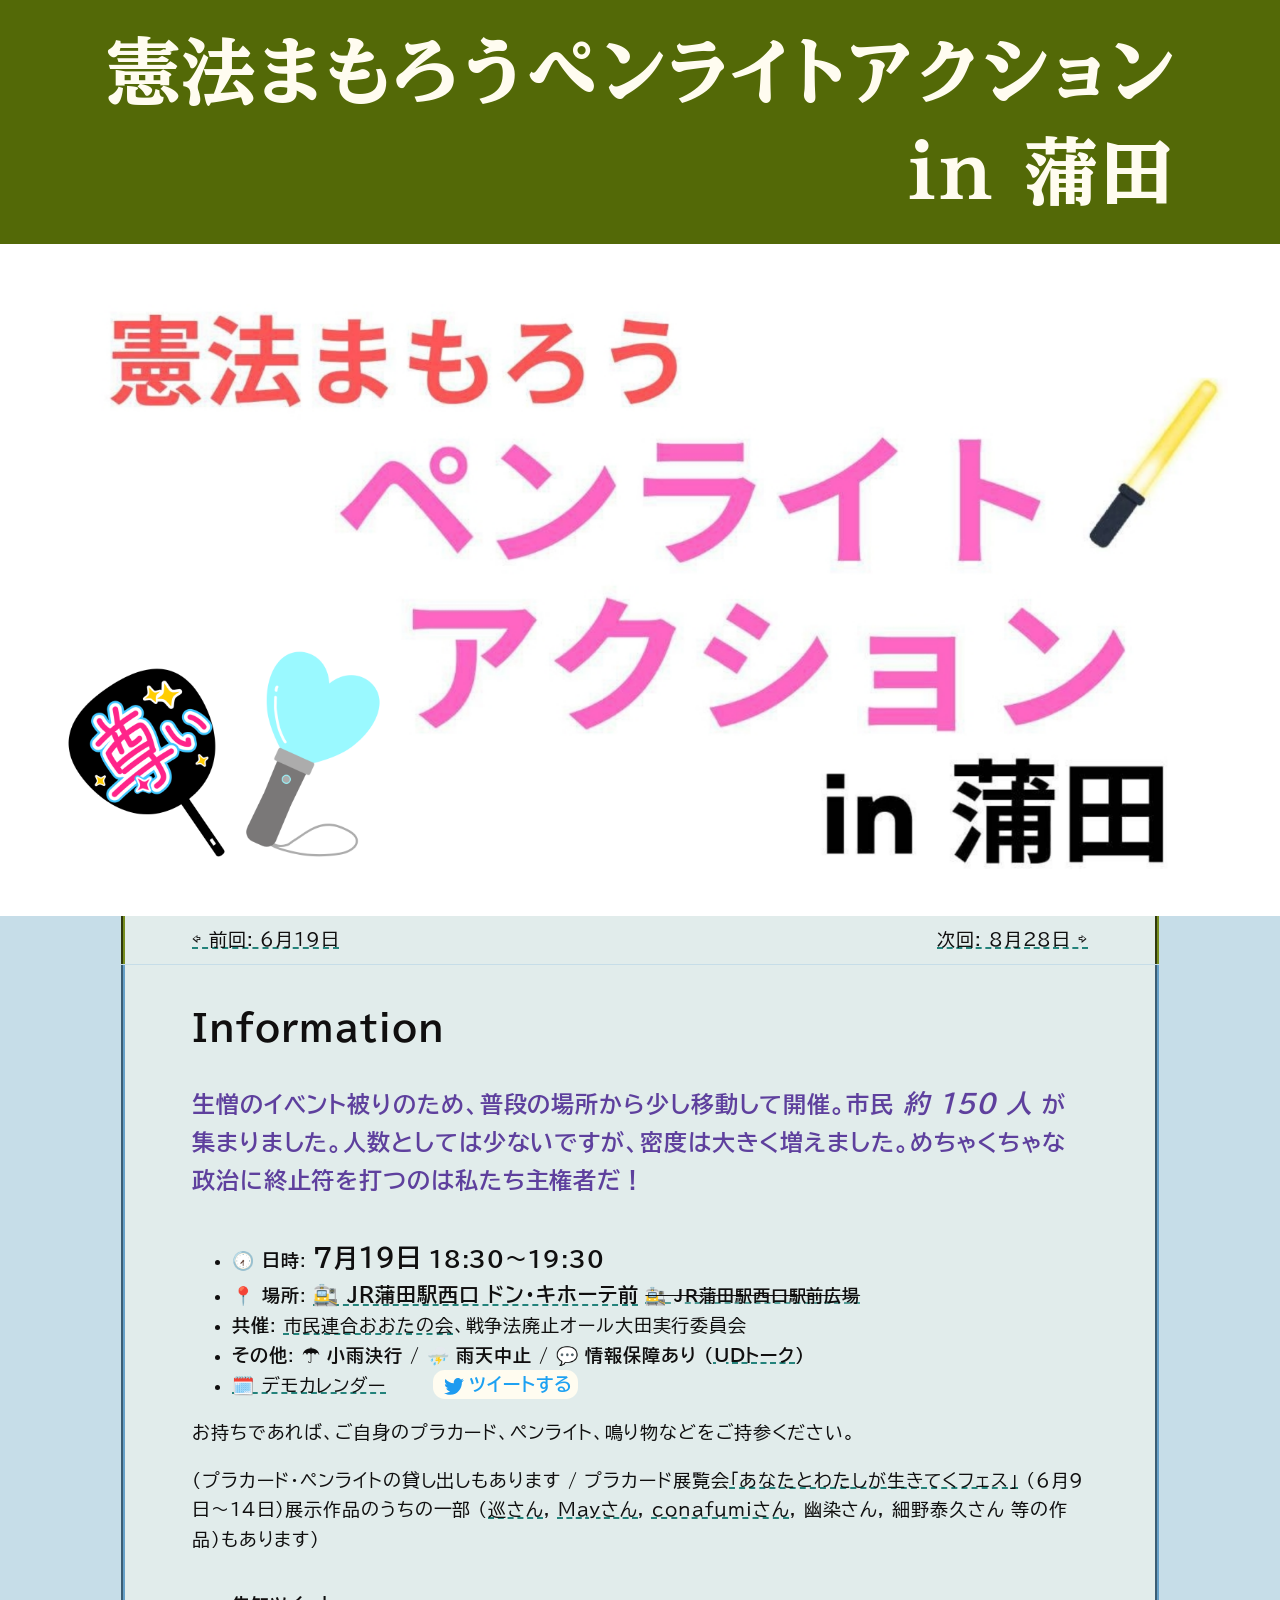
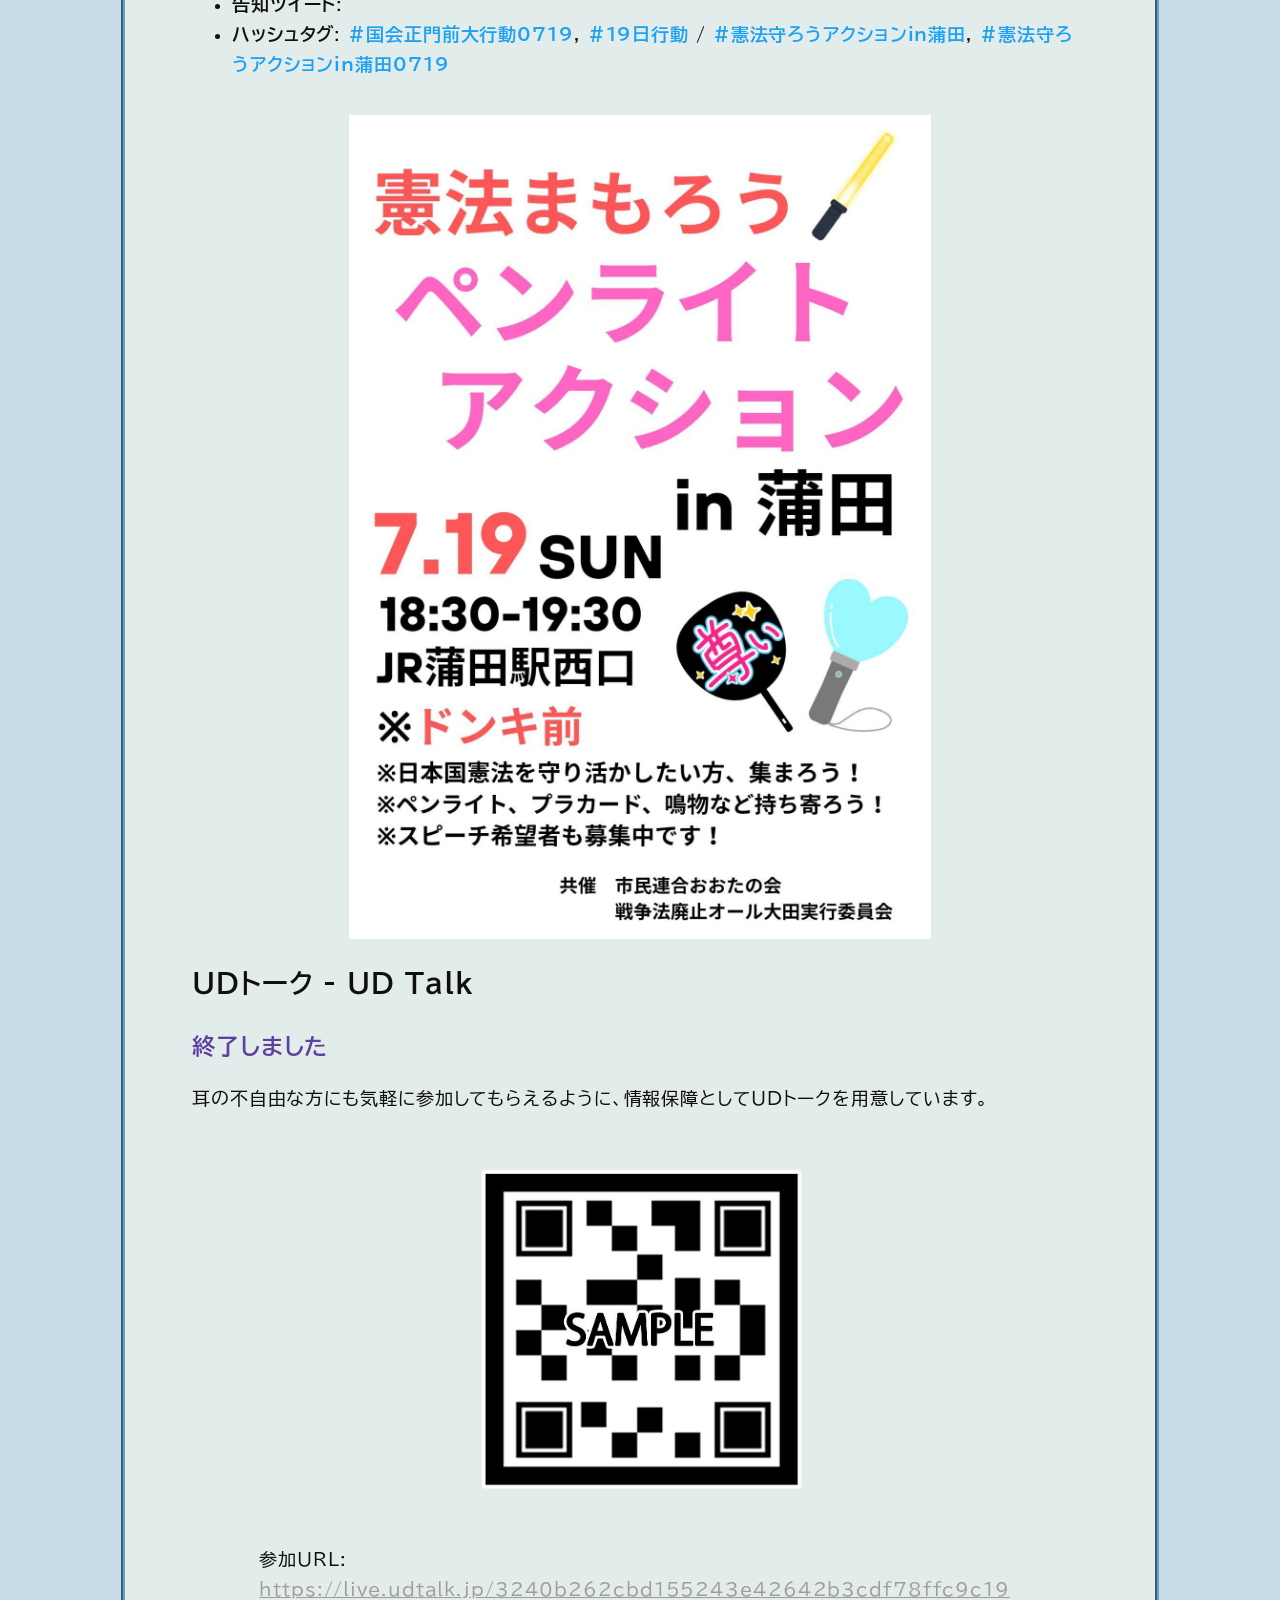
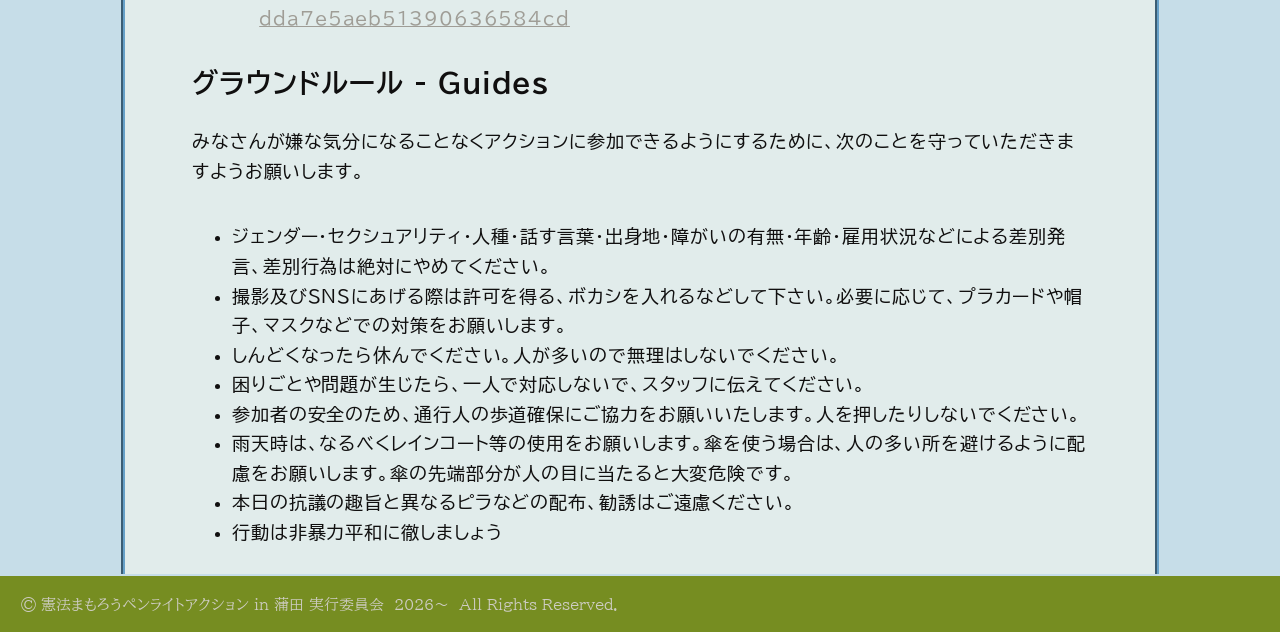
<file: pub/action0719.html>
<!DOCTYPE html>
<html>
  <head>
    <meta charset="UTF-8">
    <meta name="viewport" content="width=device-width, initial-scale=1">
    <title>7月19日 | 憲法まもろうペンライトアクション in 蒲田</title>
    <link rel="icon" href="/assets/kamata19action_header_temp.png" />
    <link rel="stylesheet" href="/styles/pages/action.styles.css" type="text/css" media="all" />
    <meta property="og:title" content="7月19日 | 憲法まもろうペンライトアクション in 蒲田" />
    <meta property="og:description" content="＠ 7月19日 18:30 〜 19:30　JR蒲田駅西口駅前広場　(小雨決行 / 雨天中止 / 情報保障あり (UDトーク))" />
    <meta property="og:url" content="https://kamata-19-action.github.io/pub/action0719"/>
    <meta property="og:image" content="https://kamata-19-action.github.io/assets/kamata19action_header_temp.png" />
    <meta property="og:type" content="article" />
    <meta property="og:site_name" content="憲法まもろうペンライトアクション in 蒲田" />
    <meta name="twitter:card" content="summary_large_image" />
    <meta name="twitter:site" content="@wakakenota">
  </head>
  <body>
    <div class="header">
      <div class="header_title">
        <a href="/"><div class="title">
          憲法まもろうペンライトアクション <br /> in 蒲田
        </div></a>
      </div>
      <div class="header_hero">
        <img src="/assets/kamata19action_header_temp.png" alt="header" />
      </div>
    </div>
    <div class="base">
      <div class="pn_nav">
        <div class="prev"><a href="./action0619.html">⇦ 前回: 6月19日</a></div>
        <div class="next"><a href="./action0828.html" tabindex="-1">次回: 8月28日 ⇨</a></div>
      </div>
      <div class="article">
        <h1>Information</h1>
        
        <p><span class="note enhanced">生憎のイベント被りのため、普段の場所から少し移動して開催。市民 <span class="count">約 150 人</span> が集まりました。人数としては少ないですが、密度は大きく増えました。めちゃくちゃな政治に終止符を打つのは私たち主権者だ！</span></p>
        
        <ul>
          <li><span class="label">🕢️ 日時</span>: <span class="date">7月19日</span> <span class="time">18:30〜19:30</span></li>
          <li><span class="label">📍 場所</span>: <span class="place"><a href="https://maps.app.goo.gl/UjhV11ukxo9Sep7v5?g_st=ac">🚉 JR蒲田駅西口 ドン・キホーテ前</a></span>  <small><del><span class="place"><a href="https://maps.app.goo.gl/UCmjD5sHD7qWu4Q46?g_st=ac">🚉 JR蒲田駅西口駅前広場</a></span></del></small></li>
          <li><span class="label">共催</span>: <a href="https://civilaotam.com/">市民連合おおたの会</a>、戦争法廃止オール大田実行委員会</li>
          <li><span class="label">その他</span>: <span class="note">☂️ 小雨決行</span> / <span class="note">⛈️ 雨天中止</span> / <span class="note">💬 情報保障あり (<a href="#ud_talk">UDトーク</a>)</span></li>
          <li><a href="https://democalendar.jp/#demo-4692">🗓️ デモカレンダー</a> 　　 <a class="link_btn tweet" href="https://twitter.com/intent/tweet?text=%E8%92%B2%E7%94%B0%E9%80%A3%E5%B8%AF%E3%82%A2%E3%82</rb><rt></rt></ruby>%AF%E3%82%B7%E3%83%A7%E3%83%B3%E3%81%AB%E5%8F%82%E5%8A%A0%E3%81%97%E3%81%A6%E3%81%84%E3%81%BE%E3%81%99%EF%BC%81%E6%86%B2%E6%B3%95%E3%81%BE%E3%82%82%E3%82%8D%E3%81%86%EF%BC%81%0D%0A%0D%0A%0D%0A%0D%0A%0D%0A%23%E5%9B%BD%E4%BC%9A%E6%AD%A3%E9%96%80%E5%89%8D%E5%A4%A7%E8%A1%8C%E5%8B%950719+%2319%E6%97%A5%E8%A1%8C%E5%8B%95+%23%E6%86%B2%E6%B3%95%E5%AE%88%E3%82%8D%E3%81%86%E3%82%A2%E3%82%AF%E3%82%B7%E3%83%A7%E3%83%B30719"><img src="/assets/icons/twitter.svg" alt="twitter logo" />ツイートする</a></li>
        </ul>
        
        <p>お持ちであれば、ご自身のプラカード、ペンライト、鳴り物などをご持参ください。</p>
        <p>(プラカード・ペンライトの貸し出しもあります / プラカード展覧会<a href="https://x.com/ikitekufes">「あなたとわたしが生きてくフェス」</a> (6月9日〜14日)展示作品のうちの一部 (<a href="https://x.com/megurimawaru" class="creator">巡さん</a>, <a href="https://x.com/may_drawing_8" class="creator">Mayさん</a>, <a href="https://x.com/konamomix" class="creator">conafumiさん</a>, <span class="creator">幽染さん</span>, <span class="creator">細野泰久さん</span> 等の作品)もあります)</p>
        
        <ul>
          <li><span class="label">告知ツイート</span>: <!--<a href="https://x.com/wakakenota/status/2065206055509147899">by 若者憲法集会大田実行委員会</a>, <a href="https://x.com/i/status/2066764220105216346">by 新婦人おおた支部</a>--></li>
          <li><span class="label">ハッシュタグ</span>: <a href="https://x.com/hashtag/%E5%9B%BD%E4%BC%9A%E6%AD%A3%E9%96%80%E5%89%8D%E5%A4%A7%E8%A1%8C%E5%8B%950719" class="twihash">#国会正門前大行動0719</a>, <a href="https://x.com/hashtag/19%E6%97%A5%E8%A1%8C%E5%8B%95" class="twihash">#19日行動</a> / <a href="https://x.com/hashtag/%E6%86%B2%E6%B3%95%E5%AE%88%E3%82%8D%E3%81%86%E3%82%A2%E3%82%AF%E3%82%B7%E3%83%A7%E3%83%B3in%E8%92%B2%E7%94%B0" class="twihash">#憲法守ろうアクションin蒲田</a>, <a href="https://x.com/hashtag/%E6%86%B2%E6%B3%95%E5%AE%88%E3%82%8D%E3%81%86%E3%82%A2%E3%82%AF%E3%82%B7%E3%83%A7%E3%83%B3in%E8%92%B2%E7%94%B00719" class="twihash">#憲法守ろうアクションin蒲田0719</a></li>
        </ul>
        
        <p>
          <img src="/assets/posters/action0719r.jpg" alt="poster0719" />
        </p>
        
        <h2 id="ud_talk">UDトーク - UD Talk</h2>
      
        <p><span class="note enhanced">終了しました</span></p>
        <p>
          耳の不自由な方にも気軽に参加してもらえるように、情報保障としてUDトークを用意しています。
        <img src="/assets/qrs/qr_dummy.png" alt="UDトーク参加QR" class="qr" />
        <span class="qr dummy">参加URL: <a tabindex="-1">https://live.udtalk.jp/3240b262cbd155243e42642b3cdf78ffc9c19dda7e5aeb51390636584cd</a></span>
        </p>
        <h2>グラウンドルール - Guides</h1>
        
        みなさんが嫌な気分になることなくアクションに参加できるようにするために、次のことを守っていただきますようお願いします。
        
        <ul>
          <li>ジェンダー・セクシュアリティ・人種・話す言葉・出身地・障がいの有無・年齢・雇用状況などによる差別発言、差別行為は絶対にやめてください。</li>
          <li>撮影及びSNSにあげる際は許可を得る、ボカシを入れるなどして下さい。必要に応じて、プラカードや帽子、マスクなどでの対策をお願いします。</li>
          <li>しんどくなったら休んでください。人が多いので無理はしないでください。</li>
          <li>困りごとや問題が生じたら、一人で対応しないで、スタッフに伝えてください。</li>
          <li>参加者の安全のため、通行人の歩道確保にご協力をお願いいたします。人を押したりしないでください。</li>
          <li>雨天時は、なるべくレインコート等の使用をお願いします。傘を使う場合は、人の多い所を避けるように配慮をお願いします。傘の先端部分が人の目に当たると大変危険です。</li>
          <li>本日の抗議の趣旨と異なるピラなどの配布、勧誘はご遠慮ください。</li>
          <li>行動は非暴力平和に徹しましょう</li>
        </ul>
      </div>
    </div>
    <div class="footer">
      &copy; 憲法まもろうペンライトアクション in 蒲田 実行委員会　2026〜　All Rights Reserved.
    </div>
  </body>
</html>
</file>
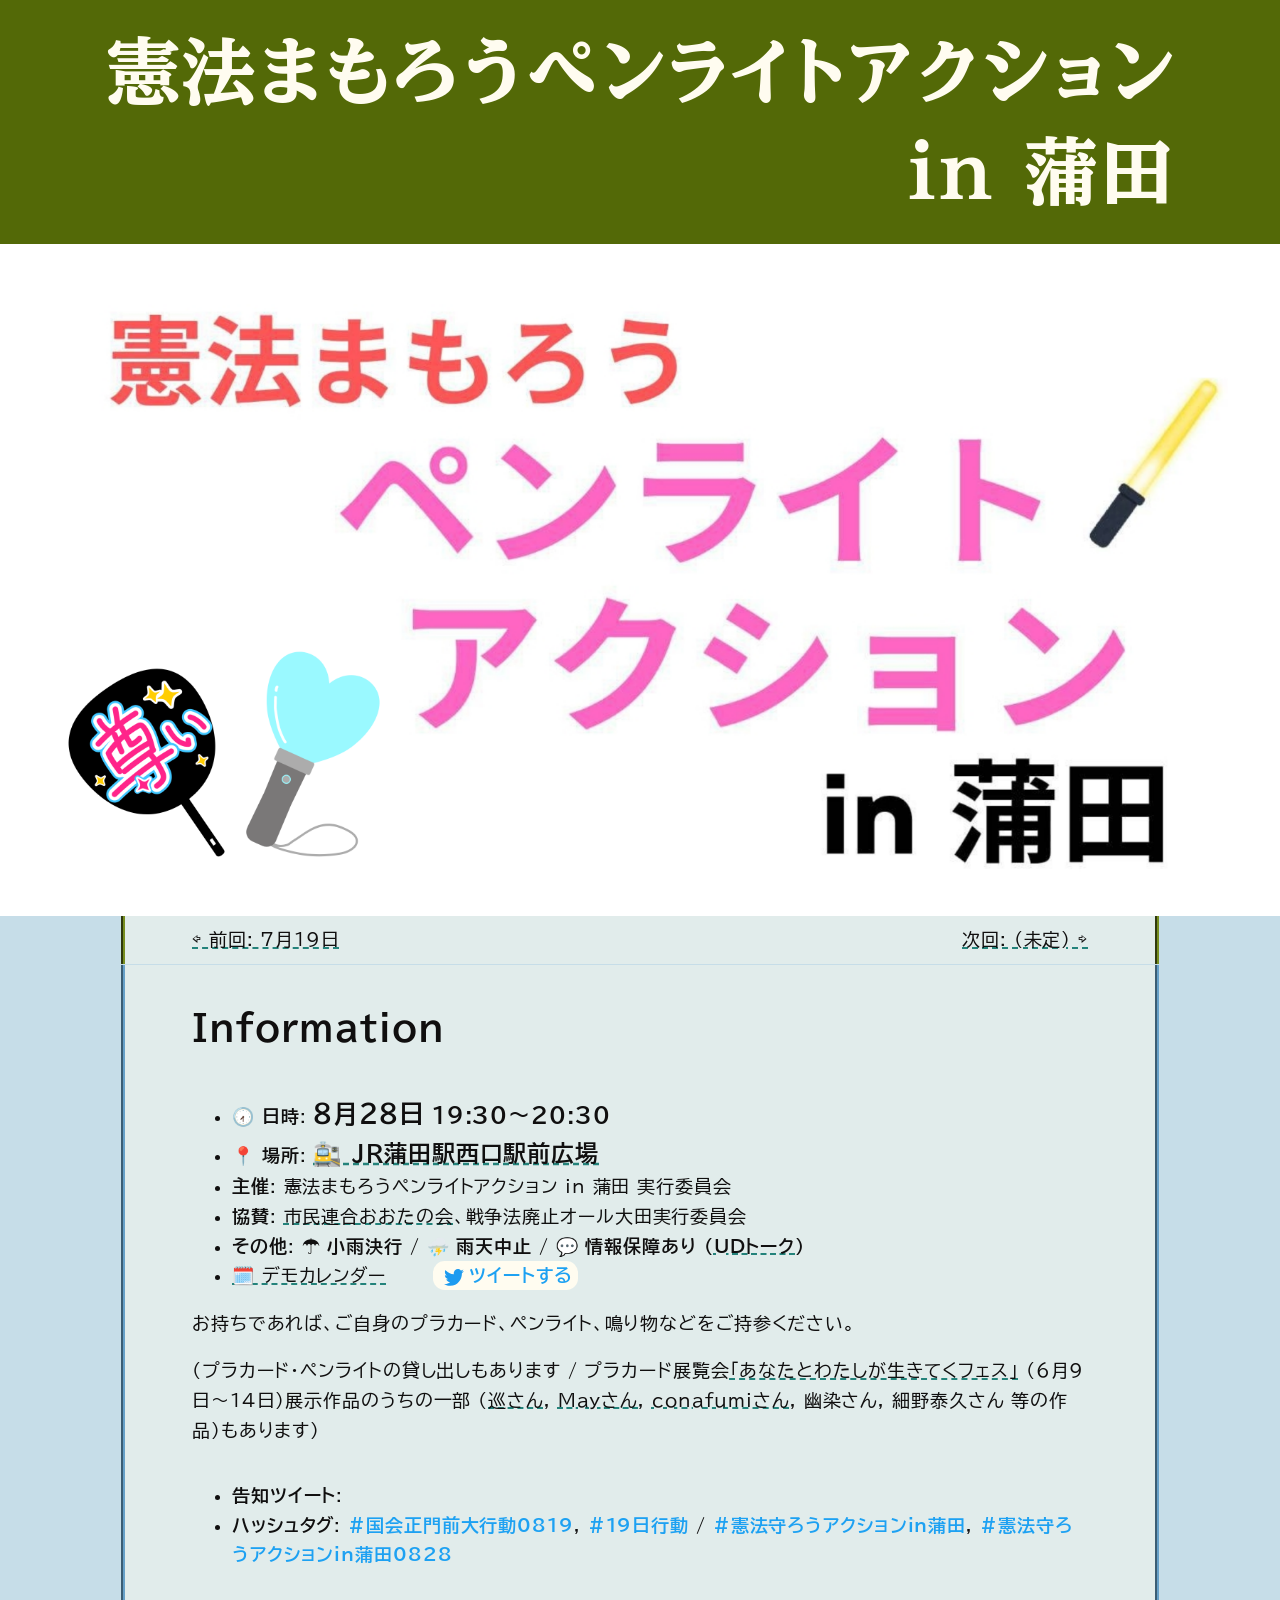
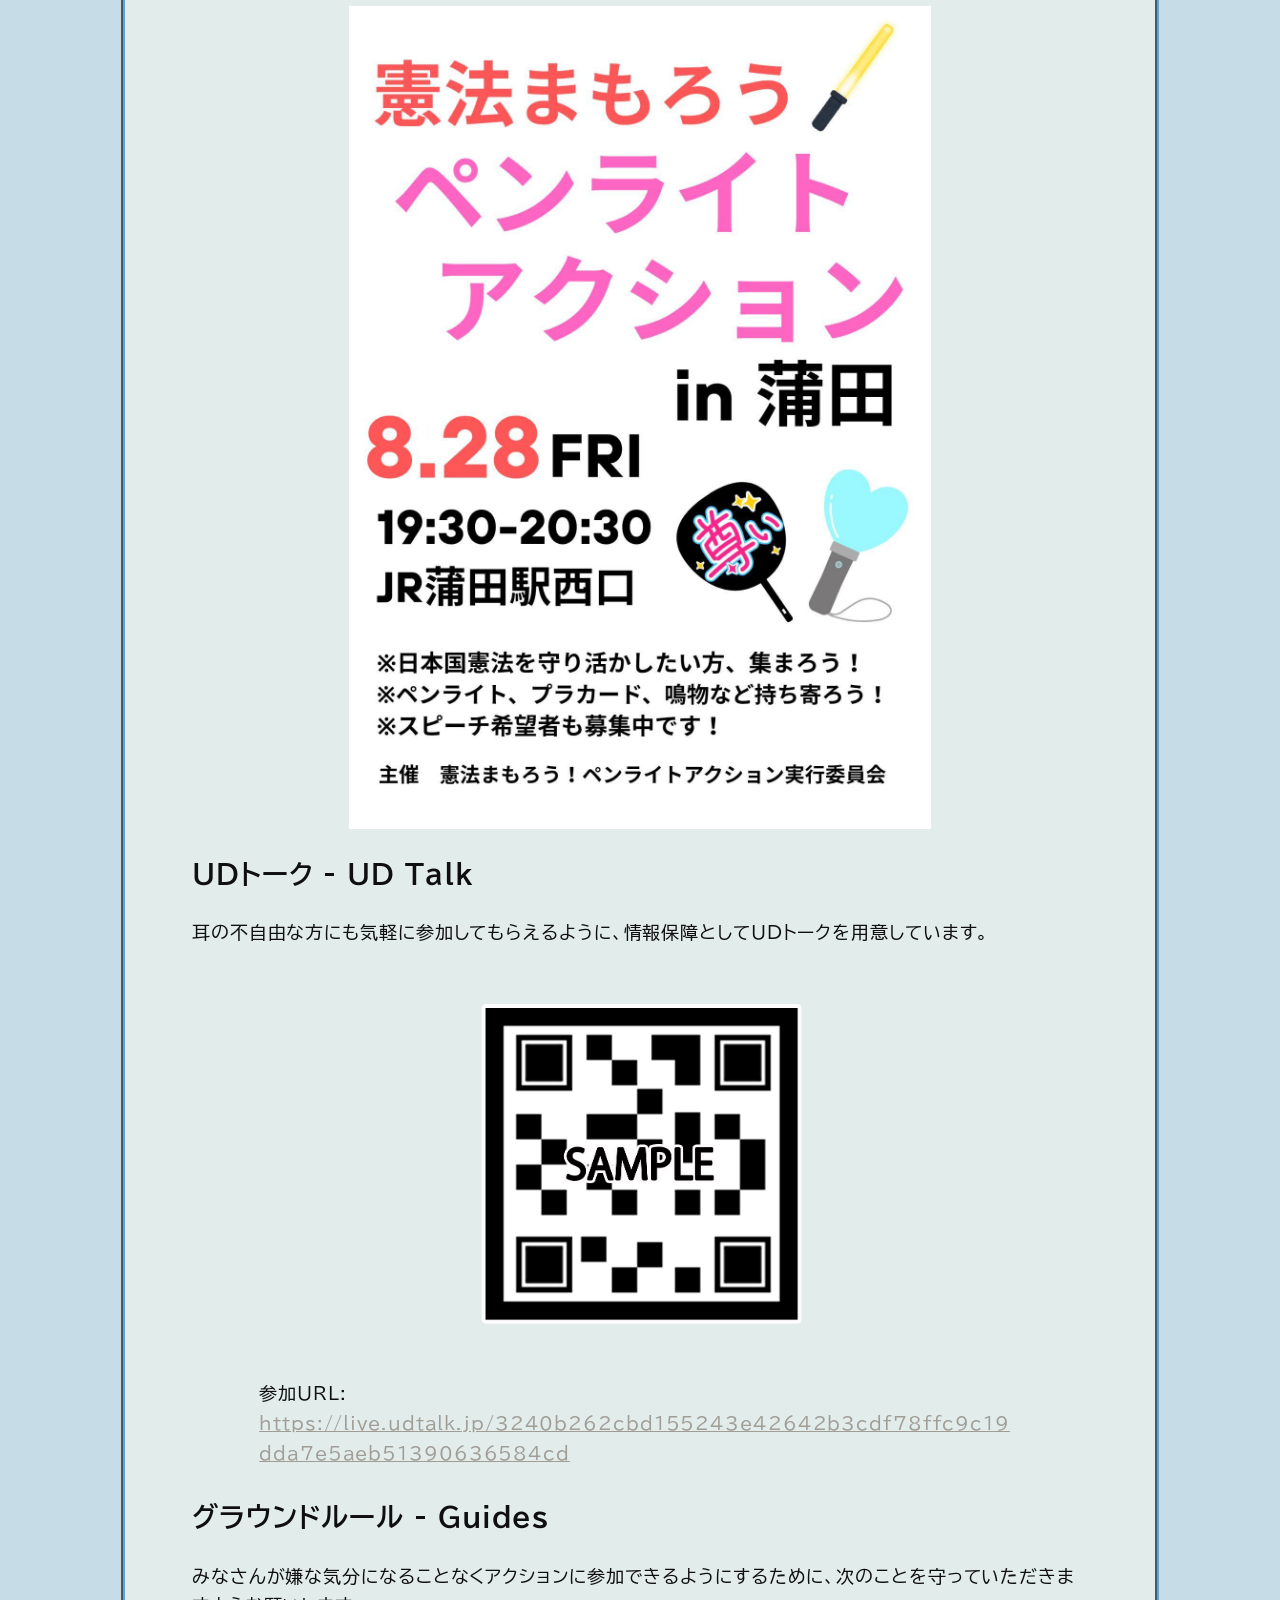
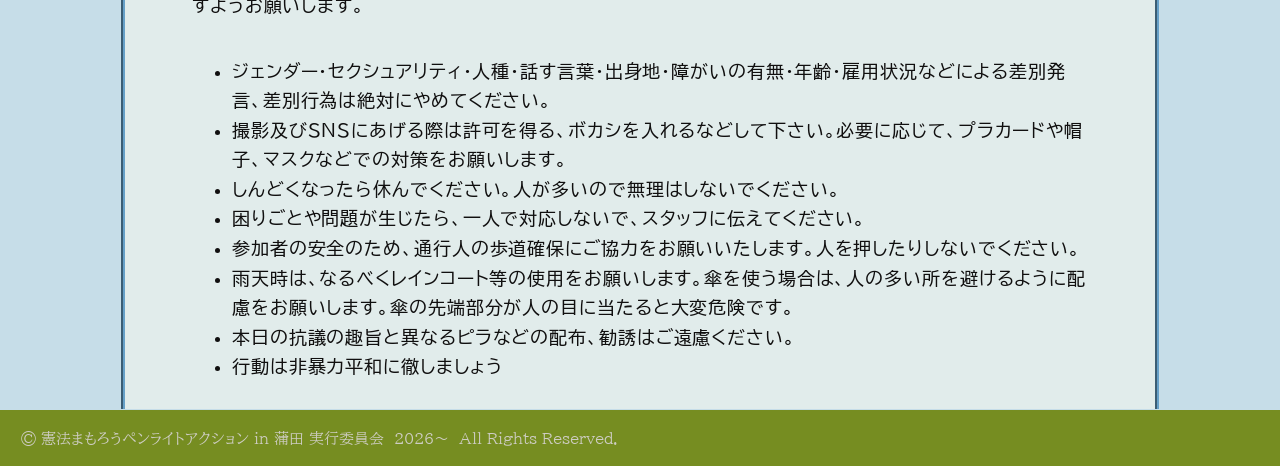
<file: pub/action0828.html>
<!DOCTYPE html>
<html>
  <head>
    <meta charset="UTF-8">
    <meta name="viewport" content="width=device-width, initial-scale=1">
    <title>8月28日 | 憲法まもろうペンライトアクション in 蒲田</title>
    <link rel="icon" href="/assets/kamata19action_header_temp.png" />
    <link rel="stylesheet" href="/styles/pages/action.styles.css" type="text/css" media="all" />
    <meta property="og:title" content="8月28日 | 憲法まもろうペンライトアクション in 蒲田" />
    <meta property="og:description" content="＠ 8月28日 19:30 〜 20:30　JR蒲田駅西口駅前広場　(小雨決行 / 雨天中止 / 情報保障あり (UDトーク))" />
    <meta property="og:url" content="https://kamata-19-action.github.io/pub/action0828"/>
    <meta property="og:image" content="https://kamata-19-action.github.io/assets/kamata19action_header_temp.png" />
    <meta property="og:type" content="article" />
    <meta property="og:site_name" content="憲法まもろうペンライトアクション in 蒲田" />
    <meta name="twitter:card" content="summary_large_image" />
    <meta name="twitter:site" content="@wakakenota">
  </head>
  <body>
    <div class="header">
      <div class="header_title">
        <a href="/"><div class="title">
          憲法まもろうペンライトアクション <br /> in 蒲田
        </div></a>
      </div>
      <div class="header_hero">
        <img src="/assets/kamata19action_header_temp.png" alt="header" />
      </div>
    </div>
    <div class="base">
      <div class="pn_nav">
        <div class="prev"><a href="./action0719.html">⇦ 前回: 7月19日</a></div>
        <div class="next"><a tabindex="-1">次回: (未定) ⇨</a></div>
      </div>
      <div class="article">
        <h1>Information</h1>
        
        
        <ul>
          <li><span class="label">🕢️ 日時</span>: <span class="date">8月28日</span> <span class="time">19:30〜20:30</span></li>
          <li><span class="label">📍 場所</span>: <span class="place"><span class="place"><a href="https://maps.app.goo.gl/UCmjD5sHD7qWu4Q46?g_st=ac">🚉 JR蒲田駅西口駅前広場</a></span></li>
          <li><span class="label">主催</span>: 憲法まもろうペンライトアクション in 蒲田 実行委員会</li>
          <li><span class="label">協賛</span>: <a href="https://civilaotam.com/">市民連合おおたの会</a>、戦争法廃止オール大田実行委員会</li>
          <li><span class="label">その他</span>: <span class="note">☂️ 小雨決行</span> / <span class="note">⛈️ 雨天中止</span> / <span class="note">💬 情報保障あり (<a href="#ud_talk">UDトーク</a>)</span></li>
          <li><a href="https://democalendar.jp/#demo-7168">🗓️ デモカレンダー</a> 　　 <a class="link_btn tweet" href="https://twitter.com/intent/tweet?text=%E8%92%B2%E7%94%B0%E9%80%A3%E5%B8%AF%E3%82%A2%E3%82%AF%E3%82%B7%E3%83%A7%E3%83%B3%E3%81%AB%E5%8F%82%E5%8A%A0%E3%81%97%E3%81%A6%E3%81%84%E3%81%BE%E3%81%99%EF%BC%81%E6%86%B2%E6%B3%95%E3%81%BE%E3%82%82%E3%82%8D%E3%81%86%EF%BC%81%0D%0A%0D%0A%0D%0A%0D%0A%0D%0A%23%E5%9B%BD%E4%BC%9A%E6%AD%A3%E9%96%80%E5%89%8D%E5%A4%A7%E8%A1%8C%E5%8B%950819+%2319%E6%97%A5%E8%A1%8C%E5%8B%95+%23%E6%86%B2%E6%B3%95%E5%AE%88%E3%82%8D%E3%81%86%E3%82%A2%E3%82%AF%E3%82%B7%E3%83%A7%E3%83%B30828"><img src="/assets/icons/twitter.svg" alt="twitter logo" />ツイートする</a></li>
        </ul>
        
        <p>お持ちであれば、ご自身のプラカード、ペンライト、鳴り物などをご持参ください。</p>
        <p>(プラカード・ペンライトの貸し出しもあります / プラカード展覧会<a href="https://x.com/ikitekufes">「あなたとわたしが生きてくフェス」</a> (6月9日〜14日)展示作品のうちの一部 (<a href="https://x.com/megurimawaru" class="creator">巡さん</a>, <a href="https://x.com/may_drawing_8" class="creator">Mayさん</a>, <a href="https://x.com/konamomix" class="creator">conafumiさん</a>, <span class="creator">幽染さん</span>, <span class="creator">細野泰久さん</span> 等の作品)もあります)</p>
        
        <ul>
          <li><span class="label">告知ツイート</span>: <!--<a href="https://x.com/wakakenota/status/2065206055509147899">by 若者憲法集会大田実行委員会</a>, <a href="https://x.com/i/status/2066764220105216346">by 新婦人おおた支部</a>--></li>
          <li><span class="label">ハッシュタグ</span>: <a href="https://x.com/hashtag/%E5%9B%BD%E4%BC%9A%E6%AD%A3%E9%96%80%E5%89%8D%E5%A4%A7%E8%A1%8C%E5%8B%950819" class="twihash">#国会正門前大行動0819</a>, <a href="https://x.com/hashtag/19%E6%97%A5%E8%A1%8C%E5%8B%95" class="twihash">#19日行動</a> / <a href="https://x.com/hashtag/%E6%86%B2%E6%B3%95%E5%AE%88%E3%82%8D%E3%81%86%E3%82%A2%E3%82%AF%E3%82%B7%E3%83%A7%E3%83%B3in%E8%92%B2%E7%94%B0" class="twihash">#憲法守ろうアクションin蒲田</a>, <a href="https://x.com/hashtag/%E6%86%B2%E6%B3%95%E828%AE%88%E3%82%8D%E3%81%86%E3%82%A2%E3%82%AF%E3%82%B7%E3%83%A7%E3%83%B3in%E8%92%B2%E7%94%B00828" class="twihash">#憲法守ろうアクションin蒲田0828</a></li>
        </ul>
        
        <p>
          <img src="/assets/posters/action0828.jpg" alt="poster0828" />
        </p>
        
        <h2 id="ud_talk">UDトーク - UD Talk</h2>
        <p>
          耳の不自由な方にも気軽に参加してもらえるように、情報保障としてUDトークを用意しています。
        <img src="/assets/qrs/qr_dummy.png" alt="UDトーク参加QR" class="qr" />
        <span class="qr dummy">参加URL: <a tabindex="-1">https://live.udtalk.jp/3240b262cbd155243e42642b3cdf78ffc9c19dda7e5aeb51390636584cd</a></span>
        </p>
        <h2>グラウンドルール - Guides</h1>
        
        みなさんが嫌な気分になることなくアクションに参加できるようにするために、次のことを守っていただきますようお願いします。
        
        <ul>
          <li>ジェンダー・セクシュアリティ・人種・話す言葉・出身地・障がいの有無・年齢・雇用状況などによる差別発言、差別行為は絶対にやめてください。</li>
          <li>撮影及びSNSにあげる際は許可を得る、ボカシを入れるなどして下さい。必要に応じて、プラカードや帽子、マスクなどでの対策をお願いします。</li>
          <li>しんどくなったら休んでください。人が多いので無理はしないでください。</li>
          <li>困りごとや問題が生じたら、一人で対応しないで、スタッフに伝えてください。</li>
          <li>参加者の安全のため、通行人の歩道確保にご協力をお願いいたします。人を押したりしないでください。</li>
          <li>雨天時は、なるべくレインコート等の使用をお願いします。傘を使う場合は、人の多い所を避けるように配慮をお願いします。傘の先端部分が人の目に当たると大変危険です。</li>
          <li>本日の抗議の趣旨と異なるピラなどの配布、勧誘はご遠慮ください。</li>
          <li>行動は非暴力平和に徹しましょう</li>
        </ul>
      </div>
    </div>
    <div class="footer">
      &copy; 憲法まもろうペンライトアクション in 蒲田 実行委員会　2026〜　All Rights Reserved.
    </div>
  </body>
</html>
</file>
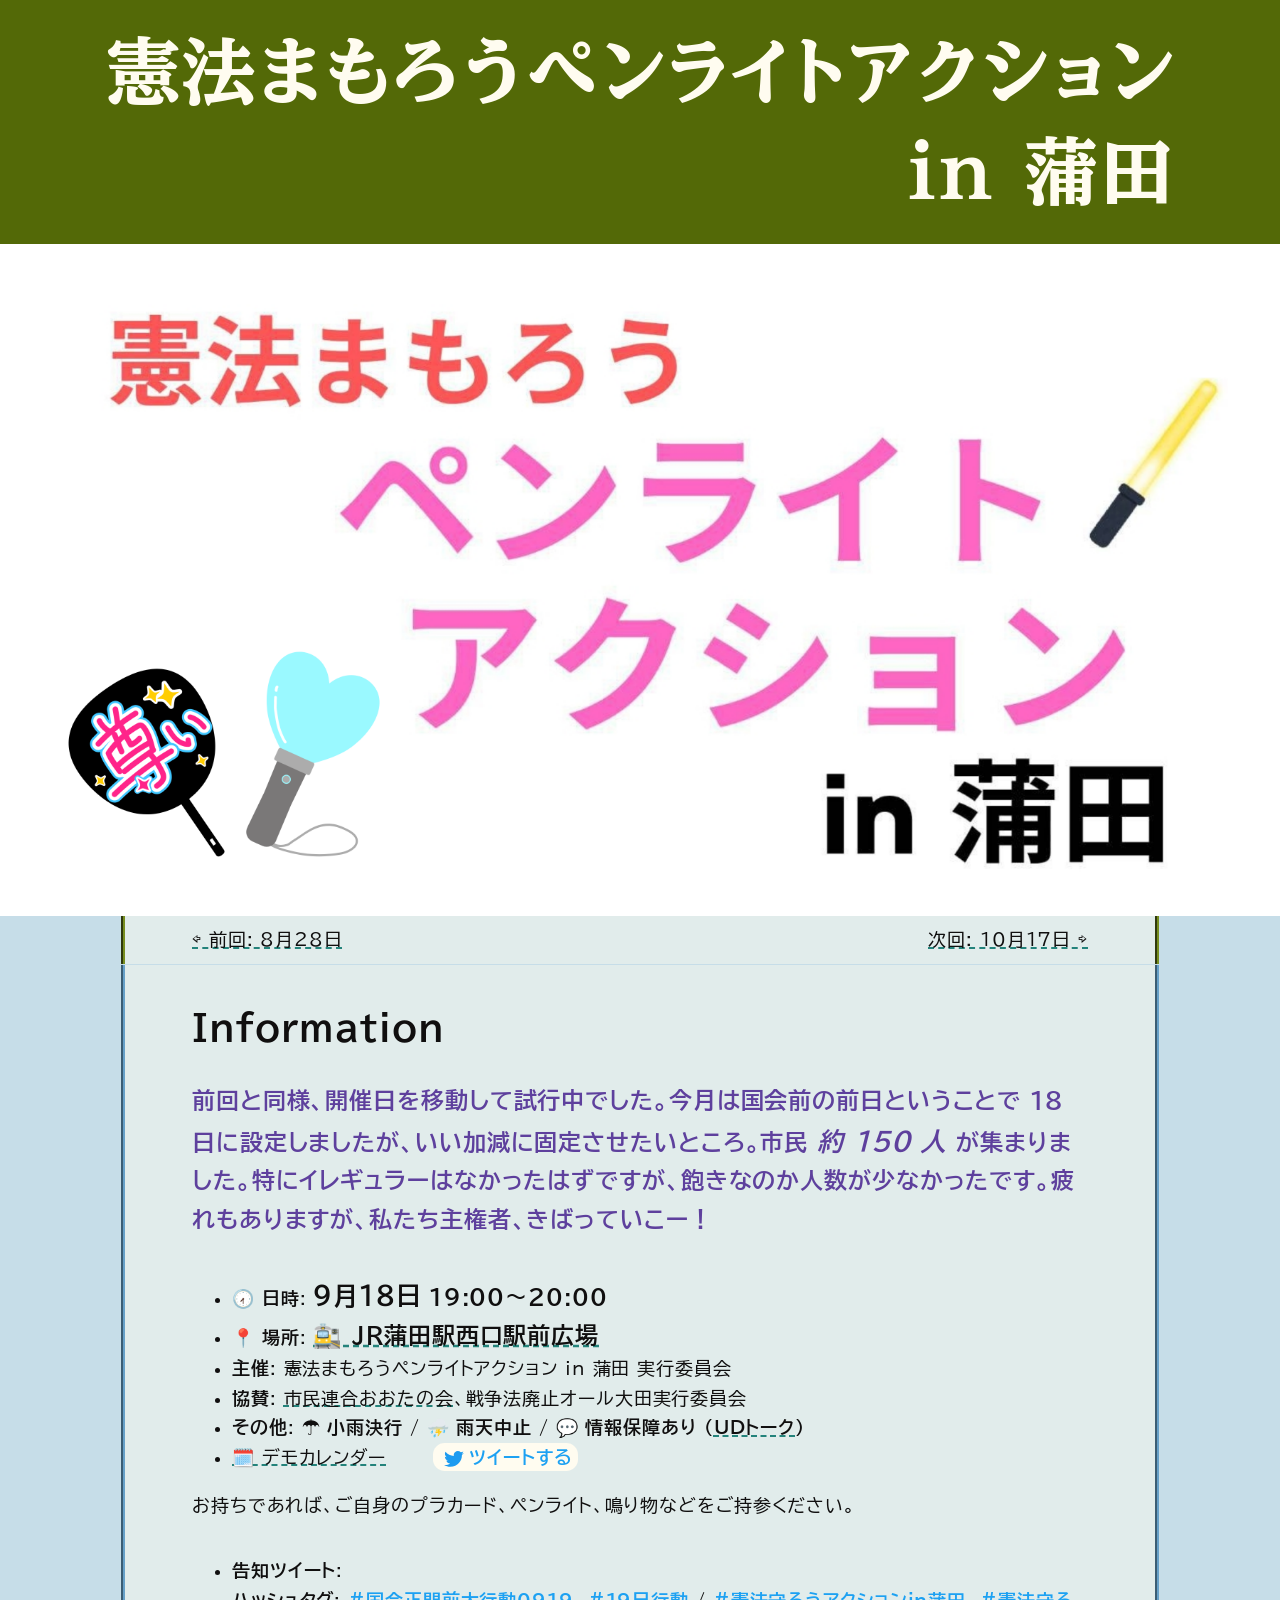
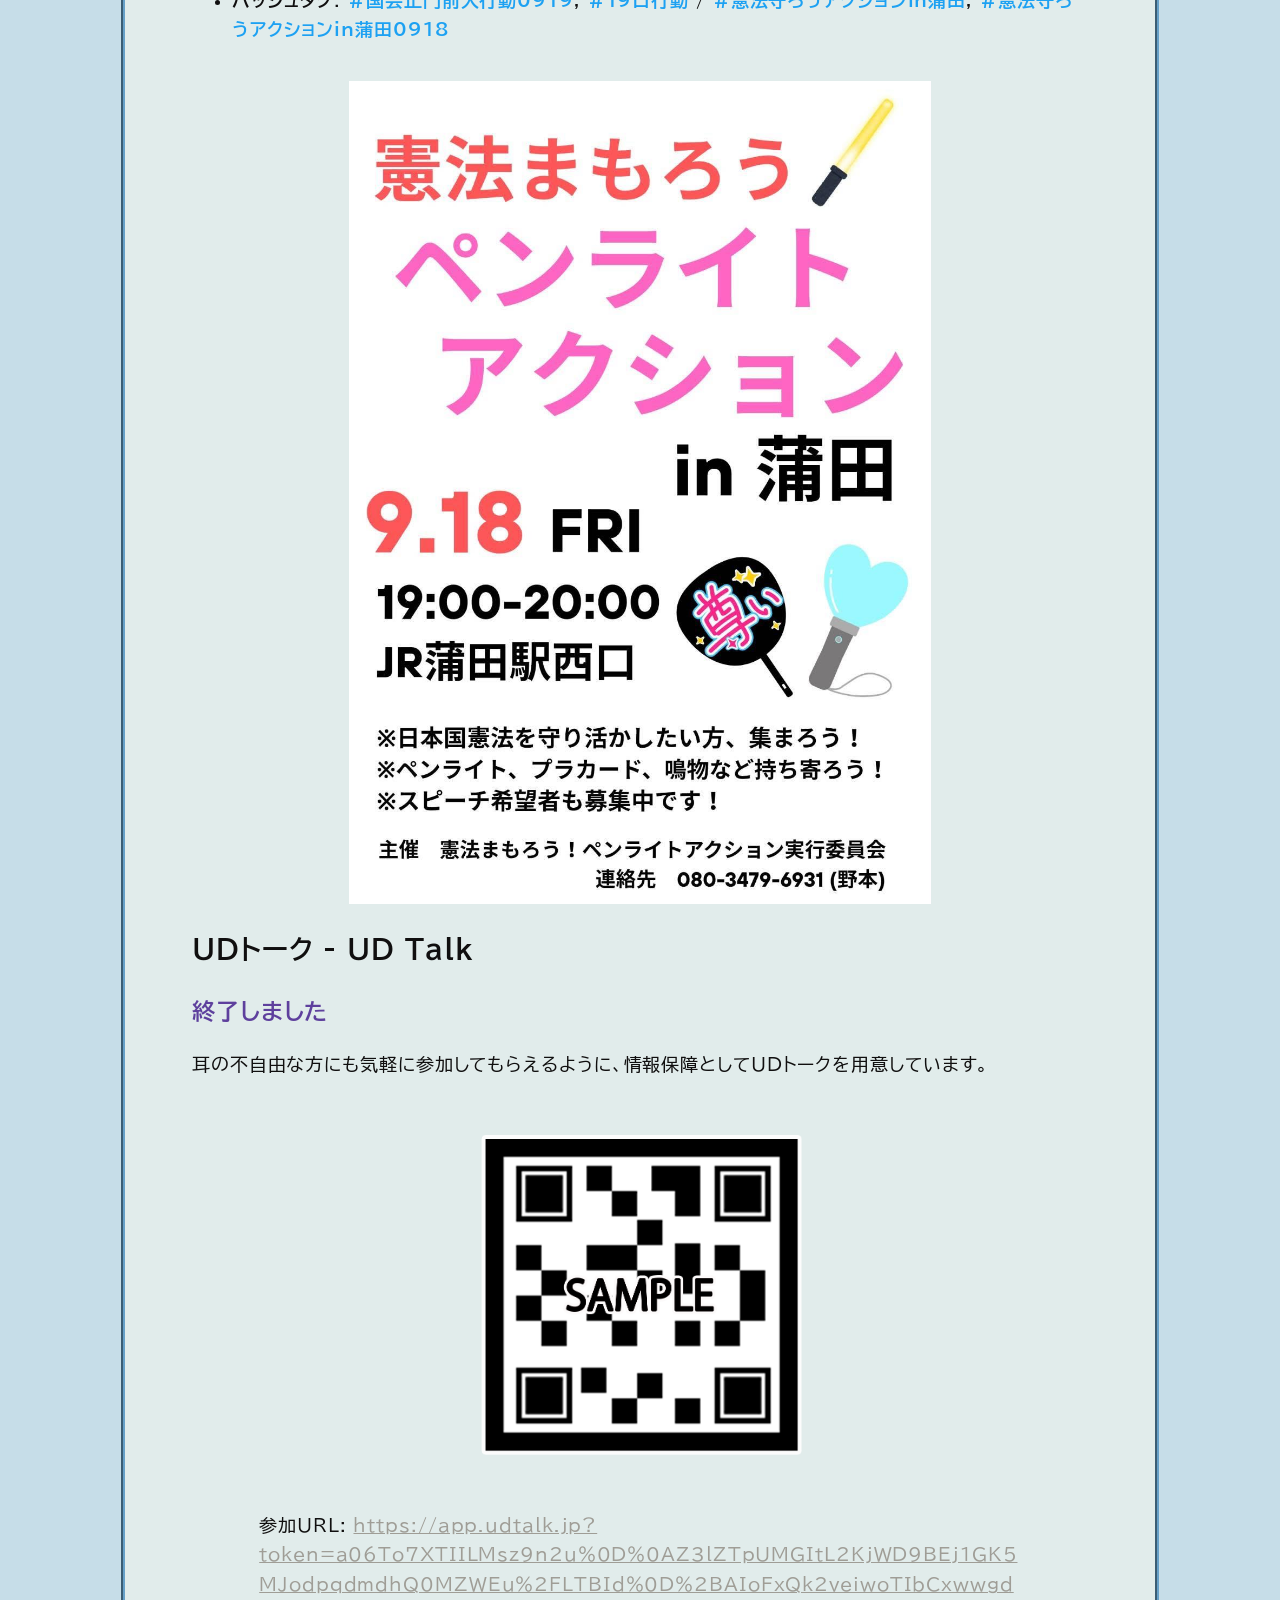
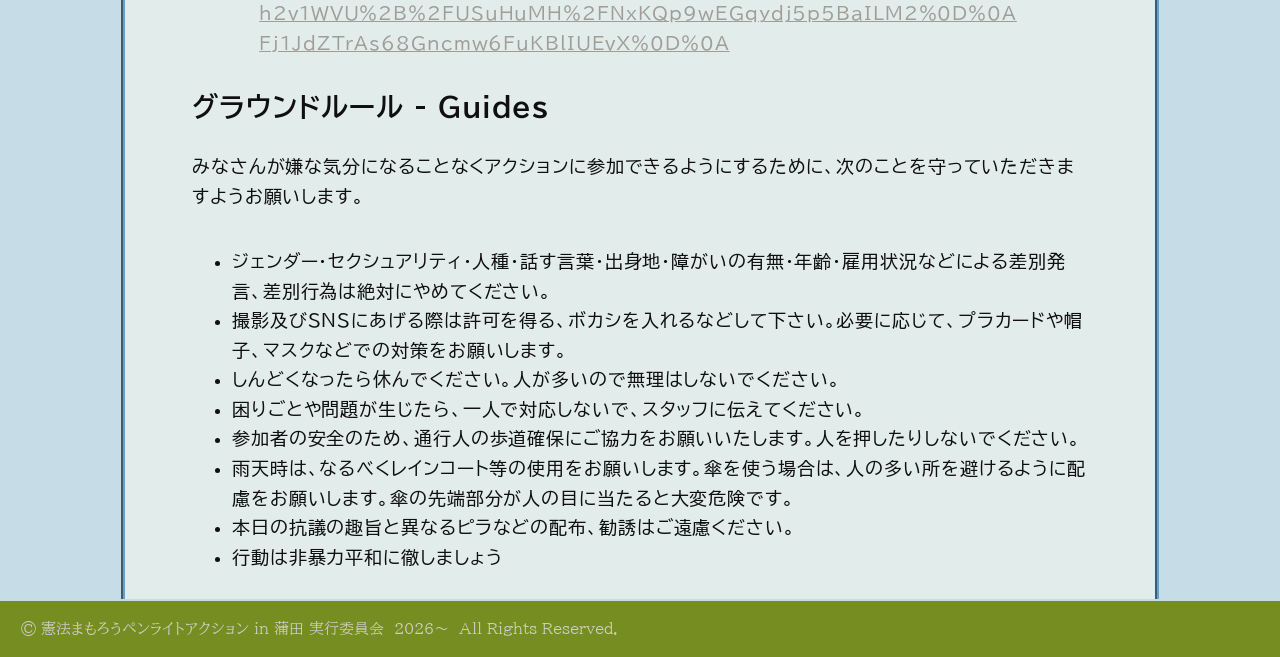
<file: pub/action0918.html>
<!DOCTYPE html>
<html>
  <head>
    <meta charset="UTF-8">
    <meta name="viewport" content="width=device-width, initial-scale=1">
    <title>9月18日 | 憲法まもろうペンライトアクション in 蒲田</title>
    <link rel="icon" href="/assets/kamata19action_header_temp.png" />
    <link rel="stylesheet" href="/styles/pages/action.styles.css" type="text/css" media="all" />
    <meta property="og:title" content="9月18日 | 憲法まもろうペンライトアクション in 蒲田" />
    <meta property="og:description" content="＠ 9月18日 19:00 〜 20:00　JR蒲田駅西口駅前広場　(小雨決行 / 雨天中止 / 情報保障あり (UDトーク))" />
    <meta property="og:url" content="https://kamata-19-action.github.io/pub/action0918"/>
    <meta property="og:image" content="https://kamata-19-action.github.io/assets/kamata19action_header_temp.png" />
    <meta property="og:type" content="article" />
    <meta property="og:site_name" content="憲法まもろうペンライトアクション in 蒲田" />
    <meta name="twitter:card" content="summary_large_image" />
    <meta name="twitter:site" content="@wakakenota">
  </head>
  <body>
    <div class="header">
      <div class="header_title">
        <a href="/"><div class="title">
          憲法まもろうペンライトアクション <br /> in 蒲田
        </div></a>
      </div>
      <div class="header_hero">
        <img src="/assets/kamata19action_header_temp.png" alt="header" />
      </div>
    </div>
    <div class="base">
      <div class="pn_nav">
        <div class="prev"><a href="./action0828.html">⇦ 前回: 8月28日</a></div>
        <div class="next"><a href="./action1017.html">次回: 10月17日 ⇨</a></div>
      </div>
      <div class="article">
        <h1>Information</h1>
        
        <p><span class="note enhanced">前回と同様、開催日を移動して試行中でした。今月は国会前の前日ということで 18 日に設定しましたが、いい加減に固定させたいところ。市民 <span class="count">約 150 人</span> が集まりました。特にイレギュラーはなかったはずですが、飽きなのか人数が少なかったです。疲れもありますが、私たち主権者、きばっていこー！</span></p>
        
        
        <ul>
          <li><span class="label">🕢️ 日時</span>: <span class="date">9月18日</span> <span class="time">19:00〜20:00</span></li>
          <li><span class="label">📍 場所</span>: <span class="place"><span class="place"><a href="https://maps.app.goo.gl/UCmjD5sHD7qWu4Q46?g_st=ac">🚉 JR蒲田駅西口駅前広場</a></span></li>
          <li><span class="label">主催</span>: 憲法まもろうペンライトアクション in 蒲田 実行委員会</li>
          <li><span class="label">協賛</span>: <a href="https://civilaotam.com/">市民連合おおたの会</a>、戦争法廃止オール大田実行委員会</li>
          <li><span class="label">その他</span>: <span class="note">☂️ 小雨決行</span> / <span class="note">⛈️ 雨天中止</span> / <span class="note">💬 情報保障あり (<a href="#ud_talk">UDトーク</a>)</span></li>
          <li><a href="https://democalendar.jp/#demo-8093">🗓️ デモカレンダー</a> 　　 <a class="link_btn tweet" href="https://twitter.com/intent/tweet?text=%E8%92%B2%E7%94%B0%E9%80%A3%E5%B8%AF%E3%82%A2%E3%82%AF%E3%82%B7%E3%83%A7%E3%83%B3%E3%81%AB%E5%8F%82%E5%8A%A0%E3%81%97%E3%81%A6%E3%81%84%E3%81%BE%E3%81%99%EF%BC%81%E6%86%B2%E6%B3%95%E3%81%BE%E3%82%82%E3%82%8D%E3%81%86%EF%BC%81%0D%0A%0D%0A%0D%0A%0D%0A%0D%0A%23%E5%9B%BD%E4%BC%9A%E6%AD%A3%E9%96%80%E5%89%8D%E5%A4%A7%E8%A1%8C%E5%8B%950919+%2319%E6%97%A5%E8%A1%8C%E5%8B%95+%23%E6%86%B2%E6%B3%95%E5%AE%88%E3%82%8D%E3%81%86%E3%82%A2%E3%82%AF%E3%82%B7%E3%83%A7%E3%83%B30918"><img src="/assets/icons/twitter.svg" alt="twitter logo" />ツイートする</a></li>
        </ul>
        
        <p>お持ちであれば、ご自身のプラカード、ペンライト、鳴り物などをご持参ください。</p>
        <!--<p>(プラカード・ペンライトの貸し出しもあります / プラカード展覧会<a href="https://x.com/ikitekufes">「あなたとわたしが生きてくフェス」</a> (6月9日〜14日)展示作品のうちの一部 (<a href="https://x.com/megurimawaru" class="creator">巡さん</a>, <a href="https://x.com/may_drawing_8" class="creator">Mayさん</a>, <a href="https://x.com/konamomix" class="creator">conafumiさん</a>, <span class="creator">幽染さん</span>, <span class="creator">細野泰久さん</span> 等の作品)もあります)</p>-->
        
        <ul>
          <li><span class="label">告知ツイート</span>: <!--<a href="https://x.com/wakakenota/status/2065206055509147899">by 若者憲法集会大田実行委員会</a>, <a href="https://x.com/i/status/2066764220105216346">by 新婦人おおた支部</a>--></li>
          <li><span class="label">ハッシュタグ</span>: <a href="https://x.com/hashtag/%E5%9B%BD%E4%BC%9A%E6%AD%A3%E9%96%80%E5%89%8D%E5%A4%A7%E8%A1%8C%E5%8B%950919" class="twihash">#国会正門前大行動0919</a>, <a href="https://x.com/hashtag/19%E6%97%A5%E8%A1%8C%E5%8B%95" class="twihash">#19日行動</a> / <a href="https://x.com/hashtag/%E6%86%B2%E6%B3%95%E5%AE%88%E3%82%8D%E3%81%86%E3%82%A2%E3%82%AF%E3%82%B7%E3%83%A7%E3%83%B3in%E8%92%B2%E7%94%B0" class="twihash">#憲法守ろうアクションin蒲田</a>, <a href="https://x.com/hashtag/%E6%86%B2%E6%B3%95%E828%AE%88%E3%82%8D%E3%81%86%E3%82%A2%E3%82%AF%E3%82%B7%E3%83%A7%E3%83%B3in%E8%92%B2%E7%94%B00918" class="twihash">#憲法守ろうアクションin蒲田0918</a></li>
        </ul>
        
        <p>
          <img src="/assets/posters/action0918.jpg" alt="poster0918" />
        </p>
        
        <h2 id="ud_talk">UDトーク - UD Talk</h2>
      
        <p><span class="note enhanced">終了しました</span></p>
        <p>
          耳の不自由な方にも気軽に参加してもらえるように、情報保障としてUDトークを用意しています。
        <img src="/assets/qrs/qr_dummy.png" alt="UDトーク参加QR" class="qr dummy" />
        <span class="qr dummy">参加URL: <a tabindex="-1">https://app.udtalk.jp?token=a06To7XTIILMsz9n2u%0D%0AZ3lZTpUMGItL2KjWD9BEj1GK5MJodpqdmdhQ0MZWEu%2FLTBId%0D%2BAIoFxQk2veiwoTIbCxwwgdh2v1WVU%2B%2FUSuHuMH%2FNxKQp9wEGqydj5p5BaILM2%0D%0AFj1JdZTrAs68Gncmw6FuKBlIUEvX%0D%0A</a></span>
        </p>
        <h2>グラウンドルール - Guides</h1>
        
        みなさんが嫌な気分になることなくアクションに参加できるようにするために、次のことを守っていただきますようお願いします。
        
        <ul>
          <li>ジェンダー・セクシュアリティ・人種・話す言葉・出身地・障がいの有無・年齢・雇用状況などによる差別発言、差別行為は絶対にやめてください。</li>
          <li>撮影及びSNSにあげる際は許可を得る、ボカシを入れるなどして下さい。必要に応じて、プラカードや帽子、マスクなどでの対策をお願いします。</li>
          <li>しんどくなったら休んでください。人が多いので無理はしないでください。</li>
          <li>困りごとや問題が生じたら、一人で対応しないで、スタッフに伝えてください。</li>
          <li>参加者の安全のため、通行人の歩道確保にご協力をお願いいたします。人を押したりしないでください。</li>
          <li>雨天時は、なるべくレインコート等の使用をお願いします。傘を使う場合は、人の多い所を避けるように配慮をお願いします。傘の先端部分が人の目に当たると大変危険です。</li>
          <li>本日の抗議の趣旨と異なるピラなどの配布、勧誘はご遠慮ください。</li>
          <li>行動は非暴力平和に徹しましょう</li>
        </ul>
      </div>
    </div>
    <div class="footer">
      &copy; 憲法まもろうペンライトアクション in 蒲田 実行委員会　2026〜　All Rights Reserved.
    </div>
  </body>
</html>
</file>
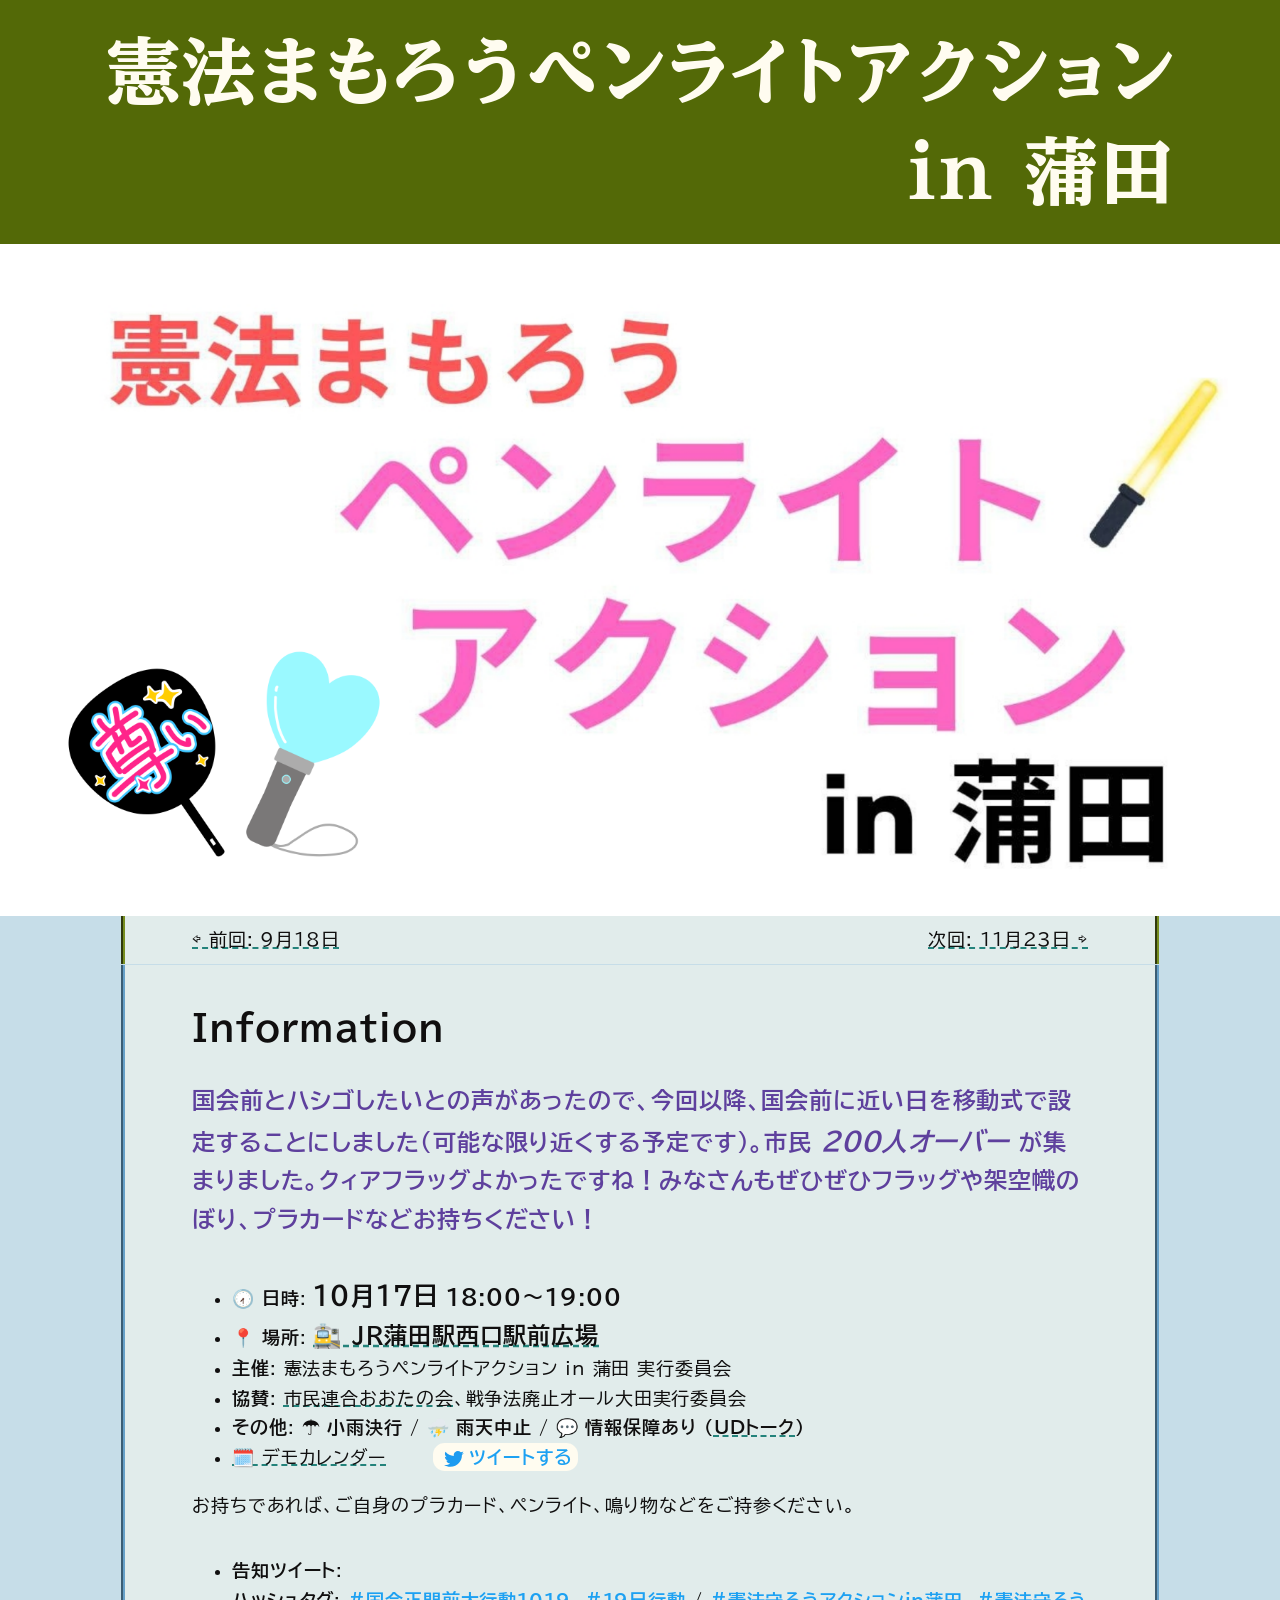
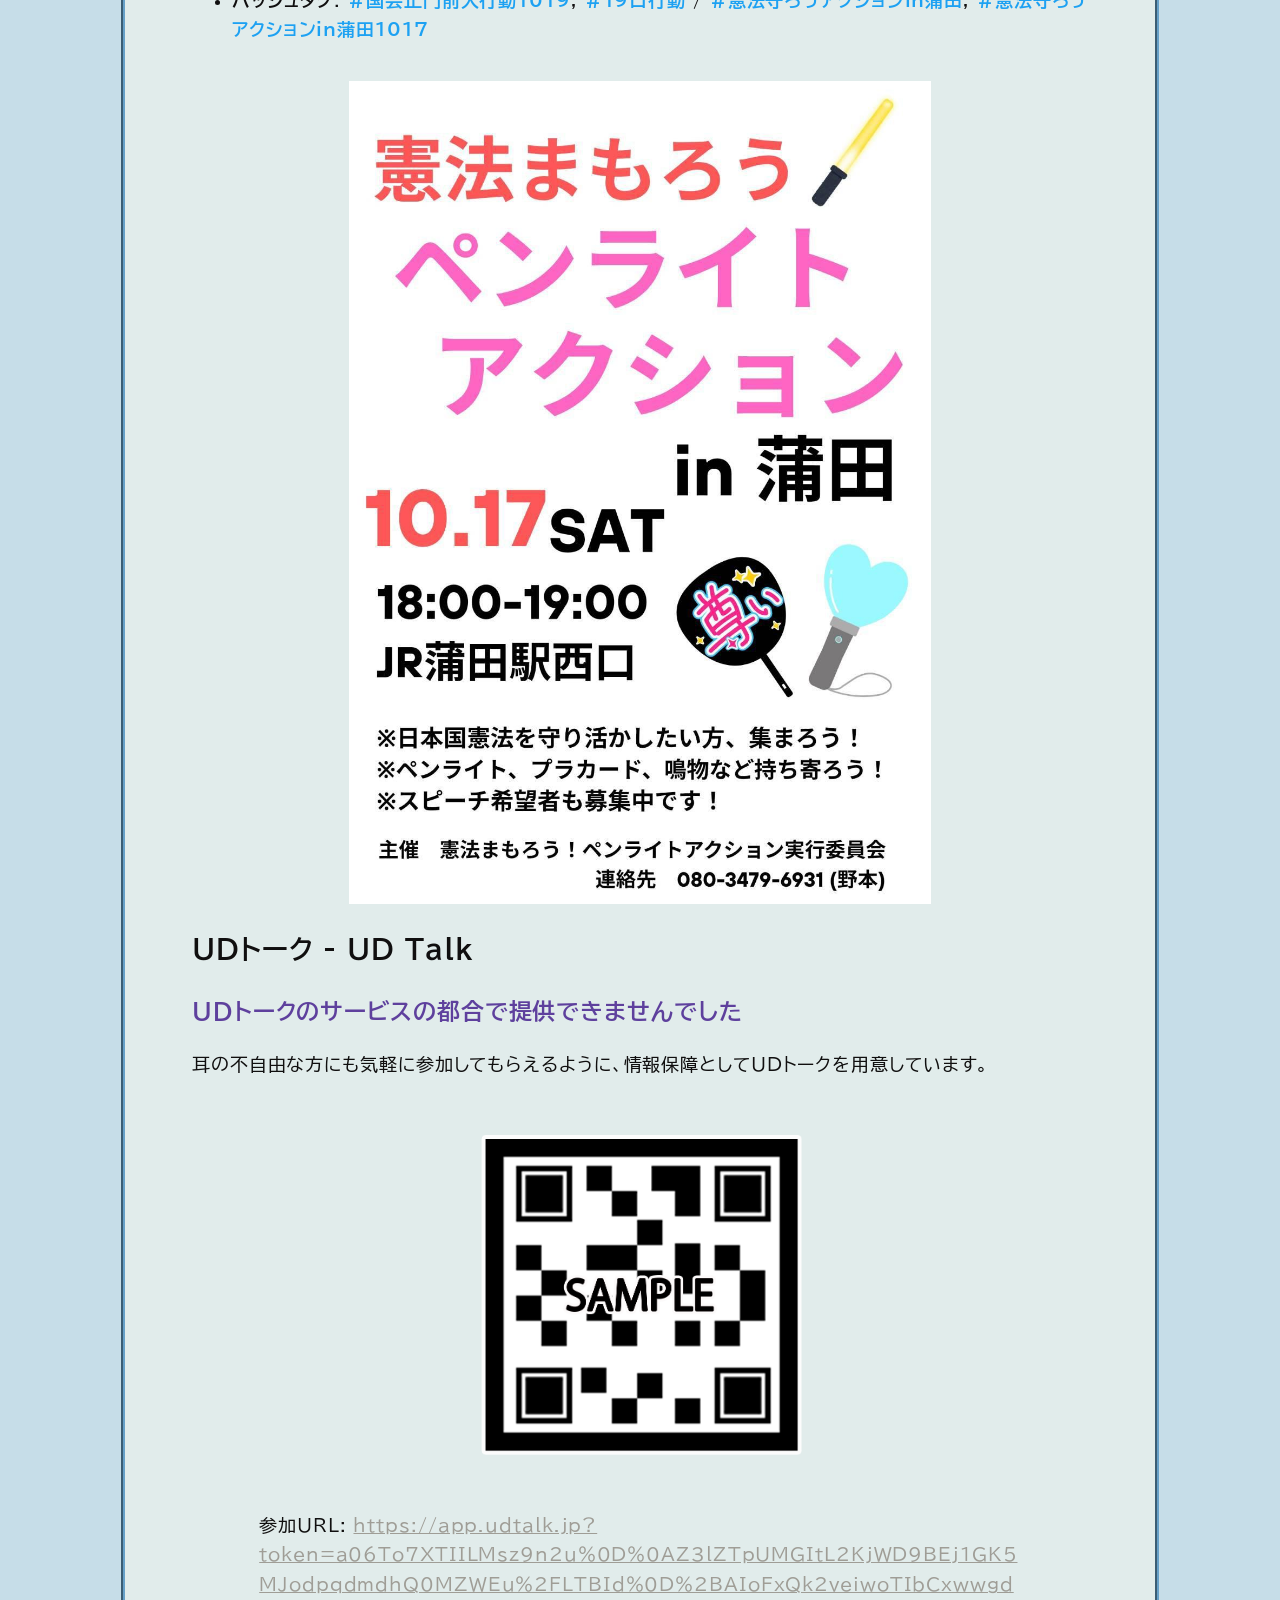
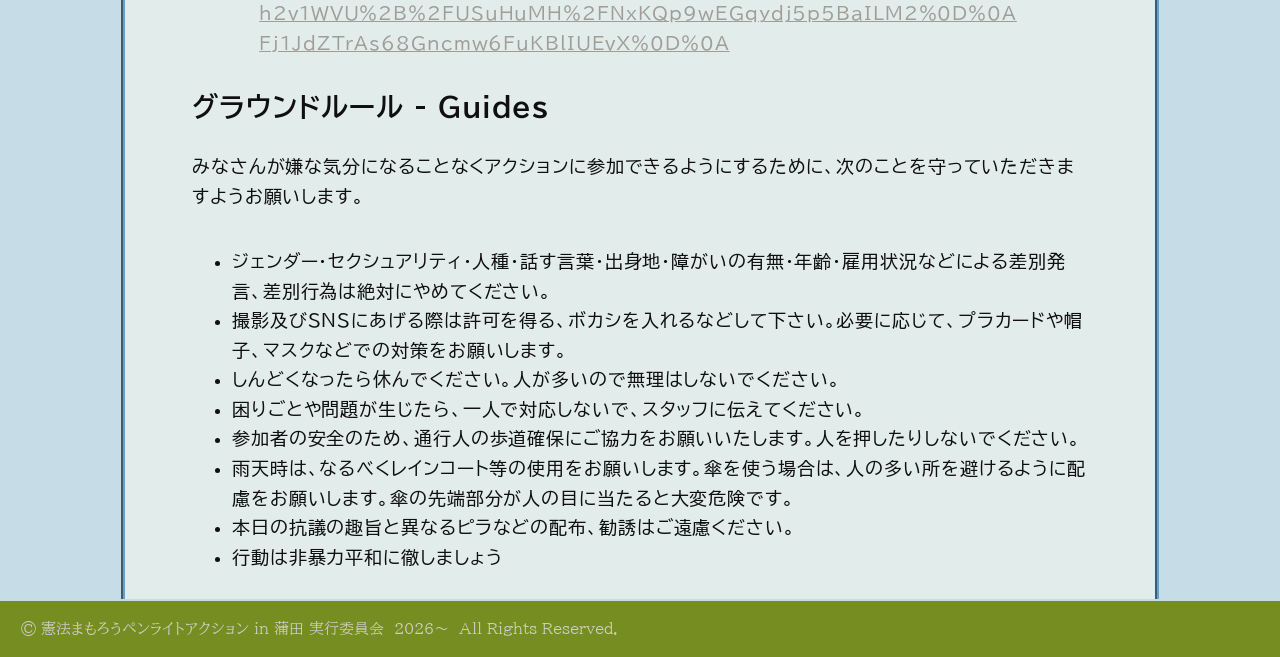
<file: pub/action1017.html>
<!DOCTYPE html>
<html>
  <head>
    <meta charset="UTF-8">
    <meta name="viewport" content="width=device-width, initial-scale=1">
    <title>10月17日 | 憲法まもろうペンライトアクション in 蒲田</title>
    <link rel="icon" href="/assets/kamata19action_header_temp.png" />
    <link rel="stylesheet" href="/styles/pages/action.styles.css" type="text/css" media="all" />
    <meta property="og:title" content="10月17日 | 憲法まもろうペンライトアクション in 蒲田" />
    <meta property="og:description" content="＠ 10月17日 18:00 〜 19:00　JR蒲田駅西口駅前広場　(小雨決行 / 雨天中止 / 情報保障あり (UDトーク))" />
    <meta property="og:url" content="https://kamata-19-action.github.io/pub/action1017"/>
    <meta property="og:image" content="https://kamata-19-action.github.io/assets/kamata19action_header_temp.png" />
    <meta property="og:type" content="article" />
    <meta property="og:site_name" content="憲法まもろうペンライトアクション in 蒲田" />
    <meta name="twitter:card" content="summary_large_image" />
    <meta name="twitter:site" content="@wakakenota">
  </head>
  <body>
    <div class="header">
      <div class="header_title">
        <a href="/"><div class="title">
          憲法まもろうペンライトアクション <br /> in 蒲田
        </div></a>
      </div>
      <div class="header_hero">
        <img src="/assets/kamata19action_header_temp.png" alt="header" />
      </div>
    </div>
    <div class="base">
      <div class="pn_nav">
        <div class="prev"><a href="./action0918.html">⇦ 前回: 9月18日</a></div>
        <div class="next"><a href="./action1123.html">次回: 11月23日 ⇨</a></div>
      </div>
      <div class="article">
        <h1>Information</h1>
        
        <p><span class="note enhanced">国会前とハシゴしたいとの声があったので、今回以降、国会前に近い日を移動式で設定することにしました(可能な限り近くする予定です)。市民 <span class="count">200人オーバー</span> が集まりました。クィアフラッグよかったですね！みなさんもぜひぜひフラッグや架空幟のぼり、プラカードなどお持ちください！</span></p>
        
        <ul>
          <li><span class="label">🕢️ 日時</span>: <span class="date">10月17日</span> <span class="time">18:00〜19:00</span></li>
          <li><span class="label">📍 場所</span>: <span class="place"><span class="place"><a href="https://maps.app.goo.gl/UCmjD5sHD7qWu4Q46?g_st=ac">🚉 JR蒲田駅西口駅前広場</a></span></li>
          <li><span class="label">主催</span>: 憲法まもろうペンライトアクション in 蒲田 実行委員会</li>
          <li><span class="label">協賛</span>: <a href="https://civilaotam.com/">市民連合おおたの会</a>、戦争法廃止オール大田実行委員会</li>
          <li><span class="label">その他</span>: <span class="note">☂️ 小雨決行</span> / <span class="note">⛈️ 雨天中止</span> / <span class="note">💬 情報保障あり (<a href="#ud_talk">UDトーク</a>)</span></li>
          <li><a href="https://democalendar.jp/#demo-8985">🗓️ デモカレンダー</a> 　　 <a class="link_btn tweet" href="https://twitter.com/intent/tweet?text=%E8%92%B2%E7%94%B0%E9%80%A3%E5%B8%AF%E3%82%A2%E3%82%AF%E3%82%B7%E3%83%A7%E3%83%B3%E3%81%AB%E5%8F%82%E5%8A%A0%E3%81%97%E3%81%A6%E3%81%84%E3%81%BE%E3%81%99%EF%BC%81%E6%86%B2%E6%B3%95%E3%81%BE%E3%82%82%E3%82%8D%E3%81%86%EF%BC%81%0D%0A%0D%0A%0D%0A%0D%0A%0D%0A%23%E5%9B%BD%E4%BC%9A%E6%AD%A3%E9%96%80%E5%89%8D%E5%A4%A7%E8%A1%8C%E5%8B%951019+%2319%E6%97%A5%E8%A1%8C%E5%8B%95+%23%E6%86%B2%E6%B3%95%E5%AE%88%E3%82%8D%E3%81%86%E3%82%A2%E3%82%AF%E3%82%B7%E3%83%A7%E3%83%B31017"><img src="/assets/icons/twitter.svg" alt="twitter logo" />ツイートする</a></li>
        </ul>
        
        <p>お持ちであれば、ご自身のプラカード、ペンライト、鳴り物などをご持参ください。</p>
        <!--<p>(プラカード・ペンライトの貸し出しもあります / プラカード展覧会<a href="https://x.com/ikitekufes">「あなたとわたしが生きてくフェス」</a> (6月9日〜14日)展示作品のうちの一部 (<a href="https://x.com/megurimawaru" class="creator">巡さん</a>, <a href="https://x.com/may_drawing_8" class="creator">Mayさん</a>, <a href="https://x.com/konamomix" class="creator">conafumiさん</a>, <span class="creator">幽染さん</span>, <span class="creator">細野泰久さん</span> 等の作品)もあります)</p>-->
        
        <ul>
          <li><span class="label">告知ツイート</span>: <!--<a href="https://x.com/wakakenota/status/2065206055509147899">by 若者憲法集会大田実行委員会</a>, <a href="https://x.com/i/status/2066764220105216346">by 新婦人おおた支部</a>--></li>
          <li><span class="label">ハッシュタグ</span>: <a href="https://x.com/hashtag/%E5%9B%BD%E4%BC%9A%E6%AD%A3%E9%96%80%E5%89%8D%E5%A4%A7%E8%A1%8C%E5%8B%951019" class="twihash">#国会正門前大行動1019</a>, <a href="https://x.com/hashtag/19%E6%97%A5%E8%A1%8C%E5%8B%95" class="twihash">#19日行動</a> / <a href="https://x.com/hashtag/%E6%86%B2%E6%B3%95%E5%AE%88%E3%82%8D%E3%81%86%E3%82%A2%E3%82%AF%E3%82%B7%E3%83%A7%E3%83%B3in%E8%92%B2%E7%94%B0" class="twihash">#憲法守ろうアクションin蒲田</a>, <a href="https://x.com/hashtag/%E6%86%B2%E6%B3%95%E828%AE%88%E3%82%8D%E3%81%86%E3%82%A2%E3%82%AF%E3%82%B7%E3%83%A7%E3%83%B3in%E8%92%B2%E7%94%B01017" class="twihash">#憲法守ろうアクションin蒲田1017</a></li>
        </ul>
        
        <p>
          <img src="/assets/posters/action1017.jpg" alt="poster1017" />
        </p>
        
        <h2 id="ud_talk">UDトーク - UD Talk</h2>
        <p><span class="note enhanced">UDトークのサービスの都合で提供できませんでした</span></p>
        <p>
          耳の不自由な方にも気軽に参加してもらえるように、情報保障としてUDトークを用意しています。
        <img src="/assets/qrs/qr_dummy.png" alt="UDトーク参加QR" class="qr dummy" />
        <span class="qr dummy">参加URL: <a tabindex="-1">https://app.udtalk.jp?token=a06To7XTIILMsz9n2u%0D%0AZ3lZTpUMGItL2KjWD9BEj1GK5MJodpqdmdhQ0MZWEu%2FLTBId%0D%2BAIoFxQk2veiwoTIbCxwwgdh2v1WVU%2B%2FUSuHuMH%2FNxKQp9wEGqydj5p5BaILM2%0D%0AFj1JdZTrAs68Gncmw6FuKBlIUEvX%0D%0A</a></span>
        </p>
        <h2>グラウンドルール - Guides</h1>
        
        みなさんが嫌な気分になることなくアクションに参加できるようにするために、次のことを守っていただきますようお願いします。
        
        <ul>
          <li>ジェンダー・セクシュアリティ・人種・話す言葉・出身地・障がいの有無・年齢・雇用状況などによる差別発言、差別行為は絶対にやめてください。</li>
          <li>撮影及びSNSにあげる際は許可を得る、ボカシを入れるなどして下さい。必要に応じて、プラカードや帽子、マスクなどでの対策をお願いします。</li>
          <li>しんどくなったら休んでください。人が多いので無理はしないでください。</li>
          <li>困りごとや問題が生じたら、一人で対応しないで、スタッフに伝えてください。</li>
          <li>参加者の安全のため、通行人の歩道確保にご協力をお願いいたします。人を押したりしないでください。</li>
          <li>雨天時は、なるべくレインコート等の使用をお願いします。傘を使う場合は、人の多い所を避けるように配慮をお願いします。傘の先端部分が人の目に当たると大変危険です。</li>
          <li>本日の抗議の趣旨と異なるピラなどの配布、勧誘はご遠慮ください。</li>
          <li>行動は非暴力平和に徹しましょう</li>
        </ul>
      </div>
    </div>
    <div class="footer">
      &copy; 憲法まもろうペンライトアクション in 蒲田 実行委員会　2026〜　All Rights Reserved.
    </div>
  </body>
</html>
</file>
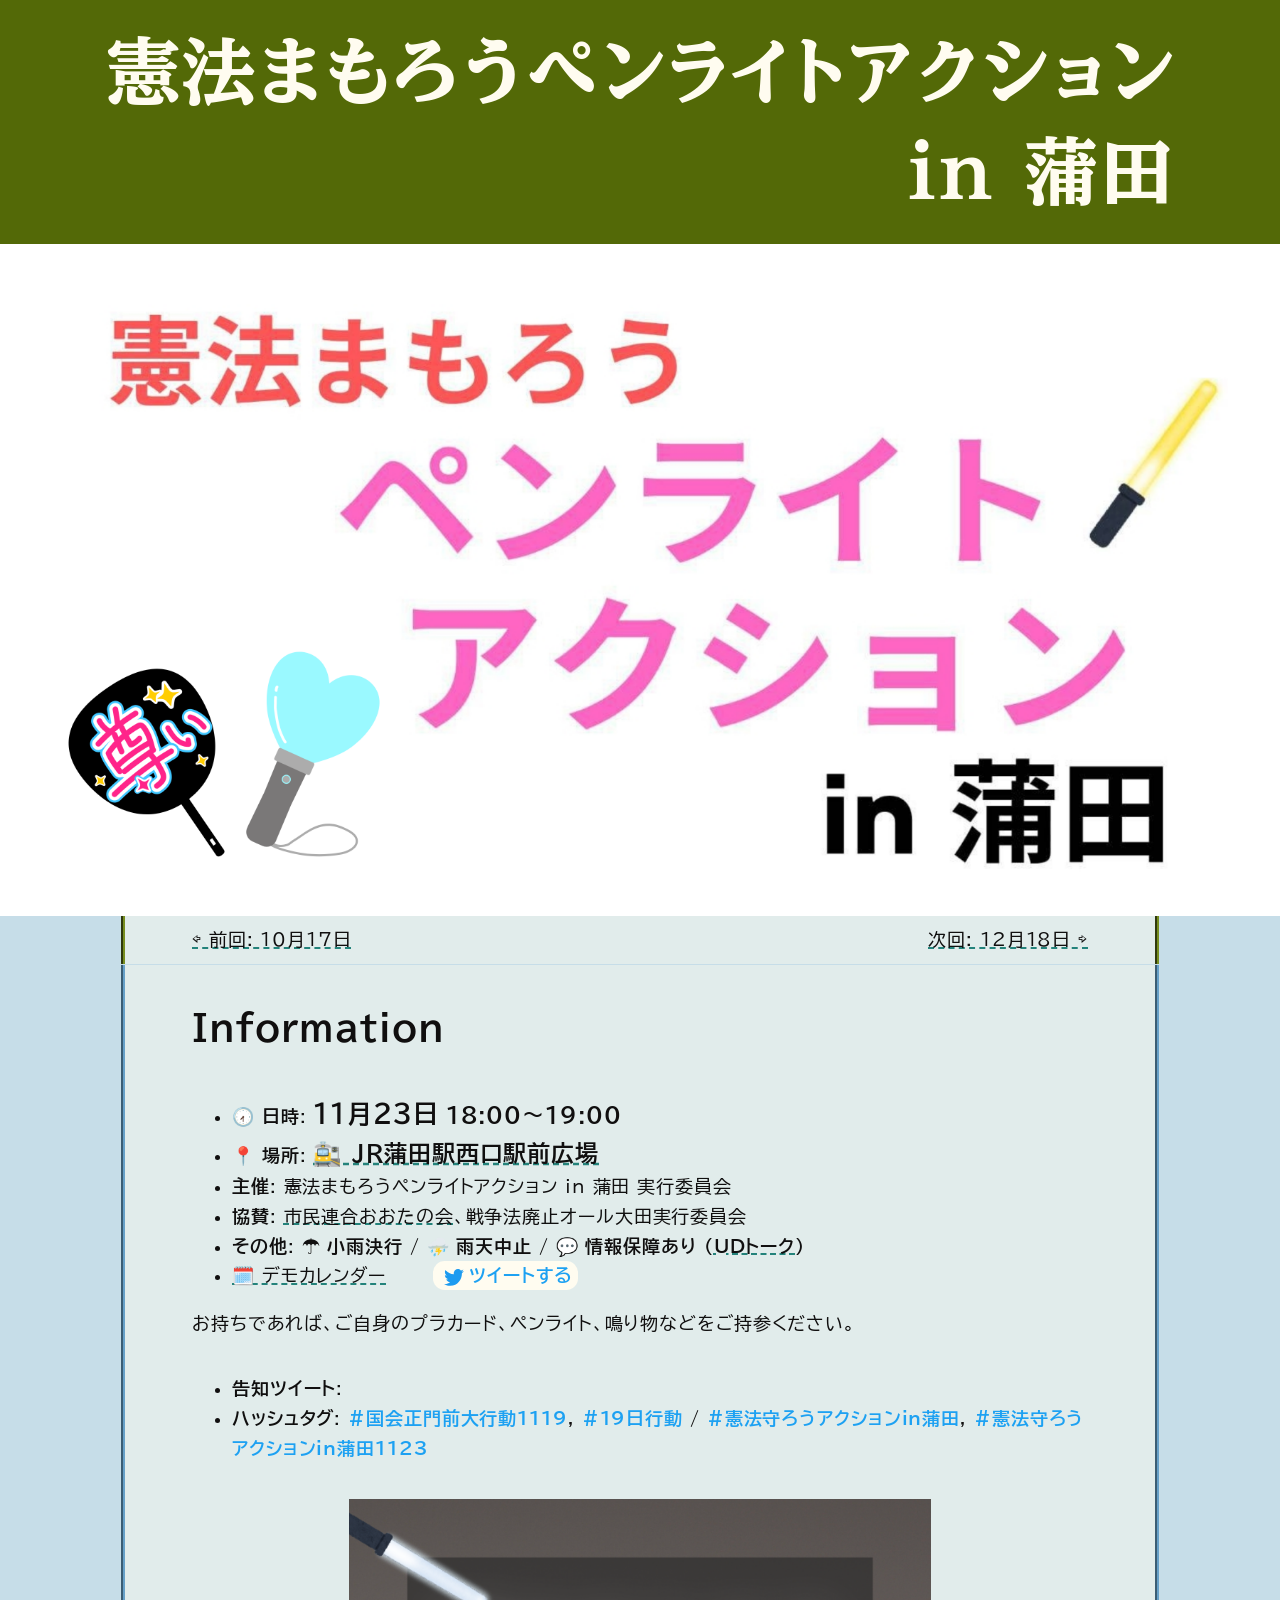
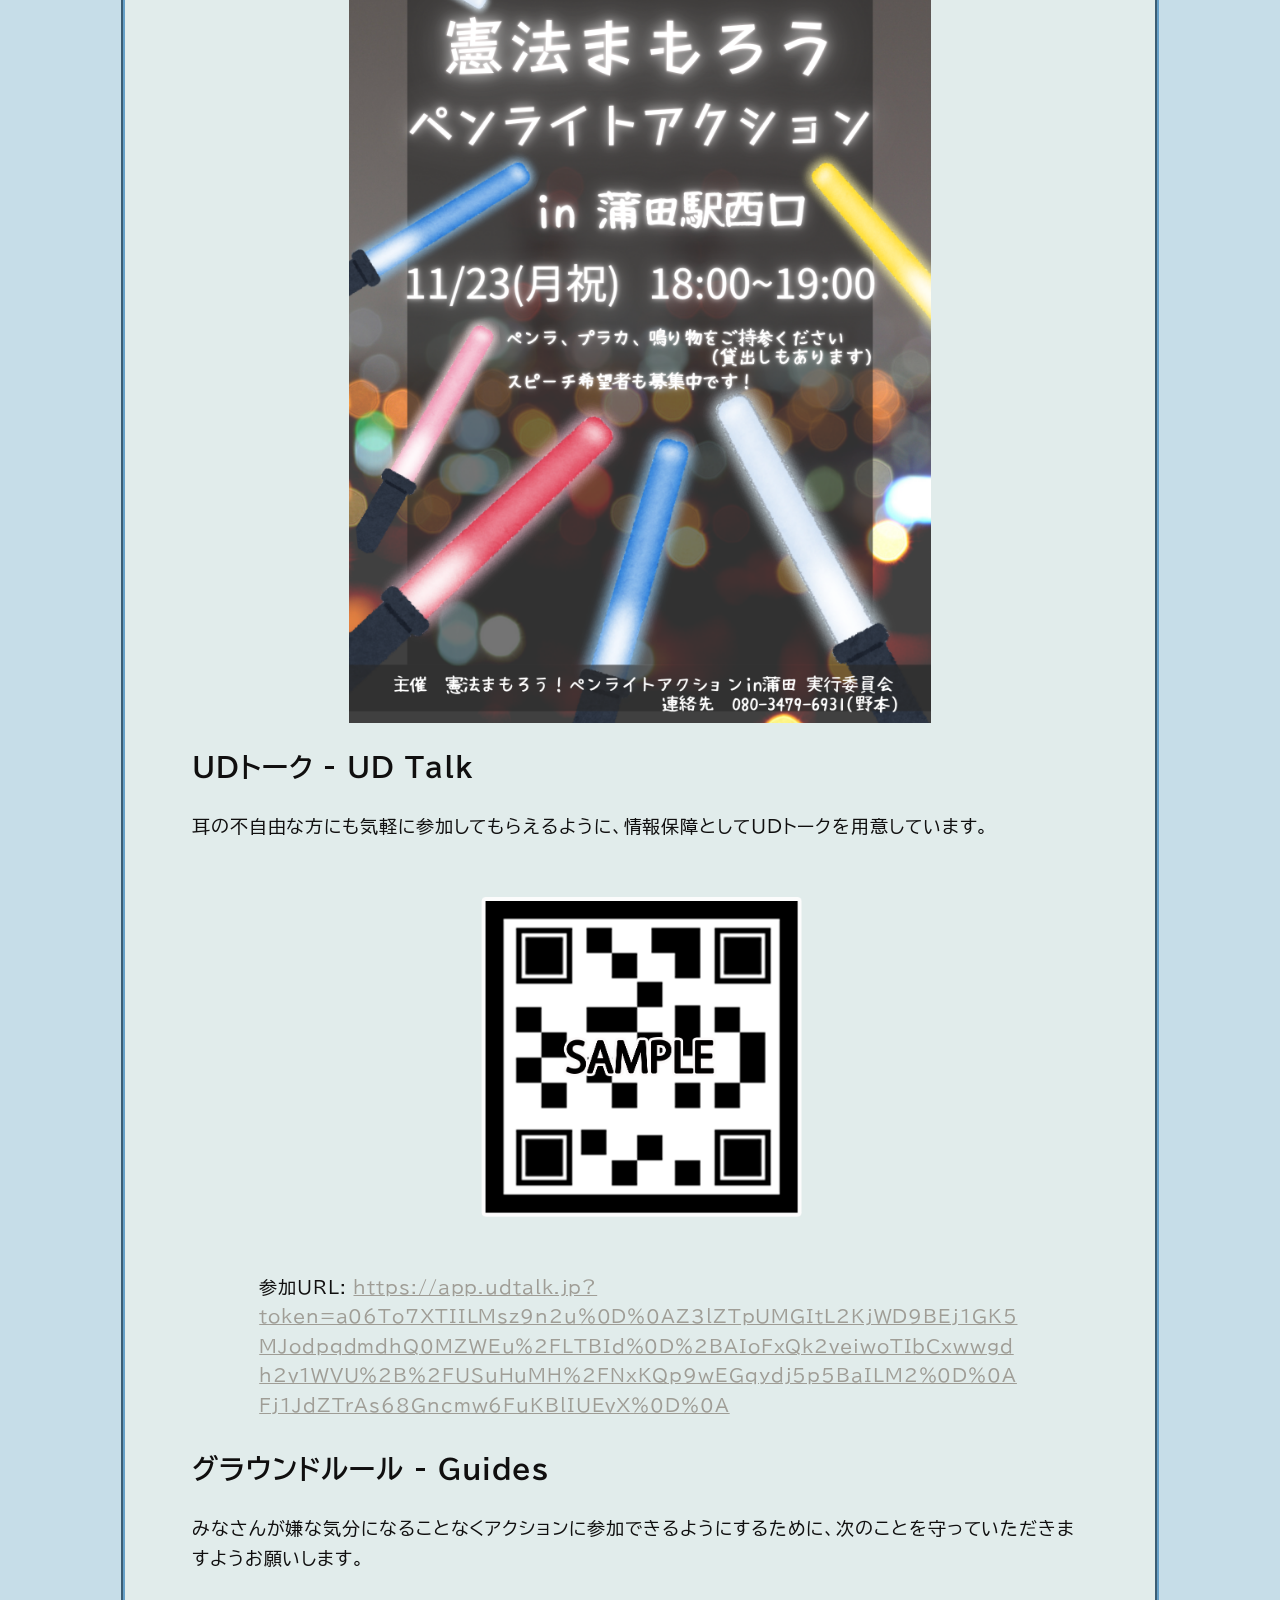
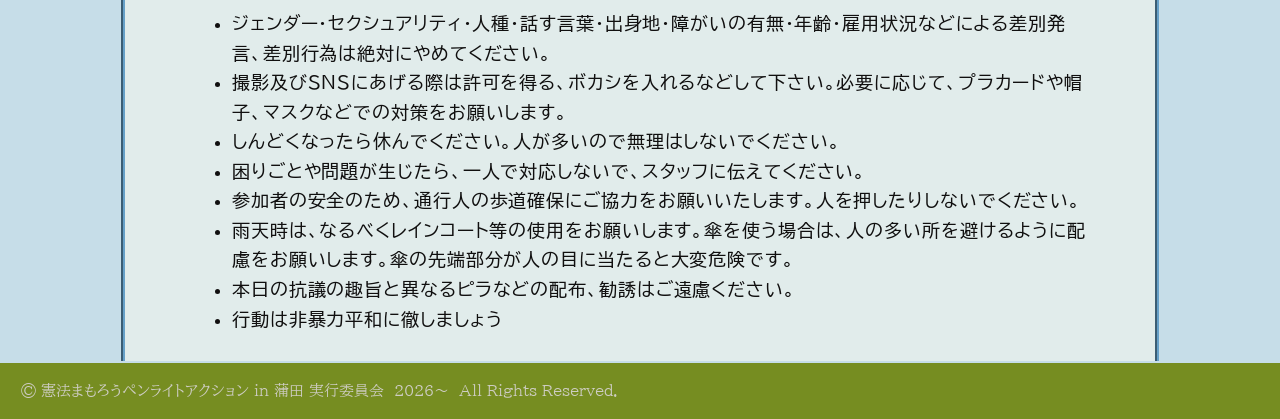
<file: pub/action1123.html>
<!DOCTYPE html>
<html>
  <head>
    <meta charset="UTF-8">
    <meta name="viewport" content="width=device-width, initial-scale=1">
    <title>11月23日 | 憲法まもろうペンライトアクション in 蒲田</title>
    <link rel="icon" href="/assets/kamata19action_header_temp.png" />
    <link rel="stylesheet" href="/styles/pages/action.styles.css" type="text/css" media="all" />
    <meta property="og:title" content="11月23日 | 憲法まもろうペンライトアクション in 蒲田" />
    <meta property="og:description" content="＠ 11月23日 18:00 〜 19:00　JR蒲田駅西口駅前広場　(小雨決行 / 雨天中止 / 情報保障あり (UDトーク))" />
    <meta property="og:url" content="https://kamata-19-action.github.io/pub/action1123"/>
    <meta property="og:image" content="https://kamata-19-action.github.io/assets/kamata19action_header_temp.png" />
    <meta property="og:type" content="article" />
    <meta property="og:site_name" content="憲法まもろうペンライトアクション in 蒲田" />
    <meta name="twitter:card" content="summary_large_image" />
    <meta name="twitter:site" content="@wakakenota">
  </head>
  <body>
    <div class="header">
      <div class="header_title">
        <a href="/"><div class="title">
          憲法まもろうペンライトアクション <br /> in 蒲田
        </div></a>
      </div>
      <div class="header_hero">
        <img src="/assets/kamata19action_header_temp.png" alt="header" />
      </div>
    </div>
    <div class="base">
      <div class="pn_nav">
        <div class="prev"><a href="./action1017.html">⇦ 前回: 10月17日</a></div>
        <div class="next"><a tabindex="-1">次回: 12月18日 ⇨</a></div>
      </div>
      <div class="article">
        <h1>Information</h1>
        
        <ul>
          <li><span class="label">🕢️ 日時</span>: <span class="date">11月23日</span> <span class="time">18:00〜19:00</span></li>
          <li><span class="label">📍 場所</span>: <span class="place"><span class="place"><a href="https://maps.app.goo.gl/UCmjD5sHD7qWu4Q46?g_st=ac">🚉 JR蒲田駅西口駅前広場</a></span></li>
          <li><span class="label">主催</span>: 憲法まもろうペンライトアクション in 蒲田 実行委員会</li>
          <li><span class="label">協賛</span>: <a href="https://civilaotam.com/">市民連合おおたの会</a>、戦争法廃止オール大田実行委員会</li>
          <li><span class="label">その他</span>: <span class="note">☂️ 小雨決行</span> / <span class="note">⛈️ 雨天中止</span> / <span class="note">💬 情報保障あり (<a href="#ud_talk">UDトーク</a>)</span></li>
          <li><a href="https://democalendar.jp/#demo-11572">🗓️ デモカレンダー</a> 　　 <a class="link_btn tweet" href="https://twitter.com/intent/tweet?text=%E8%92%B2%E7%94%B0%E9%80%A3%E5%B8%AF%E3%82%A2%E3%82%AF%E3%82%B7%E3%83%A7%E3%83%B3%E3%81%AB%E5%8F%82%E5%8A%A0%E3%81%97%E3%81%A6%E3%81%84%E3%81%BE%E3%81%99%EF%BC%81%E6%86%B2%E6%B3%95%E3%81%BE%E3%82%82%E3%82%8D%E3%81%86%EF%BC%81%0D%0A%0D%0A%0D%0A%0D%0A%0D%0A%23%E5%9B%BD%E4%BC%9A%E6%AD%A3%E9%96%80%E5%89%8D%E5%A4%A7%E8%A1%8C%E5%8B%951119+%2319%E6%97%A5%E8%A1%8C%E5%8B%95+%23%E6%86%B2%E6%B3%95%E5%AE%88%E3%82%8D%E3%81%86%E3%82%A2%E3%82%AF%E3%82%B7%E3%83%A7%E3%83%B31123"><img src="/assets/icons/twitter.svg" alt="twitter logo" />ツイートする</a></li>
        </ul>
        
        <p>お持ちであれば、ご自身のプラカード、ペンライト、鳴り物などをご持参ください。</p>
        <!--<p>(プラカード・ペンライトの貸し出しもあります / プラカード展覧会<a href="https://x.com/ikitekufes">「あなたとわたしが生きてくフェス」</a> (6月9日〜14日)展示作品のうちの一部 (<a href="https://x.com/megurimawaru" class="creator">巡さん</a>, <a href="https://x.com/may_drawing_8" class="creator">Mayさん</a>, <a href="https://x.com/konamomix" class="creator">conafumiさん</a>, <span class="creator">幽染さん</span>, <span class="creator">細野泰久さん</span> 等の作品)もあります)</p>-->
        
        <ul>
          <li><span class="label">告知ツイート</span>: <!--<a href="https://x.com/wakakenota/status/2065206055509147899">by 若者憲法集会大田実行委員会</a>, <a href="https://x.com/i/status/2066764220105216346">by 新婦人おおた支部</a>--></li>
          <li><span class="label">ハッシュタグ</span>: <a href="https://x.com/hashtag/%E5%9B%BD%E4%BC%9A%E6%AD%A3%E9%96%80%E5%89%8D%E5%A4%A7%E8%A1%8C%E5%8B%951119" class="twihash">#国会正門前大行動1119</a>, <a href="https://x.com/hashtag/19%E6%97%A5%E8%A1%8C%E5%8B%95" class="twihash">#19日行動</a> / <a href="https://x.com/hashtag/%E6%86%B2%E6%B3%95%E5%AE%88%E3%82%8D%E3%81%86%E3%82%A2%E3%82%AF%E3%82%B7%E3%83%A7%E3%83%B3in%E8%92%B2%E7%94%B0" class="twihash">#憲法守ろうアクションin蒲田</a>, <a href="https://x.com/hashtag/%E6%86%B2%E6%B3%95%E828%AE%88%E3%82%8D%E3%81%86%E3%82%A2%E3%82%AF%E3%82%B7%E3%83%A7%E3%83%B3in%E8%92%B2%E7%94%B01123" class="twihash">#憲法守ろうアクションin蒲田1123</a></li>
        </ul>
        
        <p>
          <img src="/assets/posters/action1123dgt.png" alt="poster1123" />
        </p>
        
        <h2 id="ud_talk">UDトーク - UD Talk</h2>
        <p>
          耳の不自由な方にも気軽に参加してもらえるように、情報保障としてUDトークを用意しています。
        <img src="/assets/qrs/qr_dummy.png" alt="UDトーク参加QR" class="qr dummy" />
        <span class="qr dummy">参加URL: <a tabindex="-1">https://app.udtalk.jp?token=a06To7XTIILMsz9n2u%0D%0AZ3lZTpUMGItL2KjWD9BEj1GK5MJodpqdmdhQ0MZWEu%2FLTBId%0D%2BAIoFxQk2veiwoTIbCxwwgdh2v1WVU%2B%2FUSuHuMH%2FNxKQp9wEGqydj5p5BaILM2%0D%0AFj1JdZTrAs68Gncmw6FuKBlIUEvX%0D%0A</a></span>
        </p>
        <h2>グラウンドルール - Guides</h1>
        
        みなさんが嫌な気分になることなくアクションに参加できるようにするために、次のことを守っていただきますようお願いします。
        
        <ul>
          <li>ジェンダー・セクシュアリティ・人種・話す言葉・出身地・障がいの有無・年齢・雇用状況などによる差別発言、差別行為は絶対にやめてください。</li>
          <li>撮影及びSNSにあげる際は許可を得る、ボカシを入れるなどして下さい。必要に応じて、プラカードや帽子、マスクなどでの対策をお願いします。</li>
          <li>しんどくなったら休んでください。人が多いので無理はしないでください。</li>
          <li>困りごとや問題が生じたら、一人で対応しないで、スタッフに伝えてください。</li>
          <li>参加者の安全のため、通行人の歩道確保にご協力をお願いいたします。人を押したりしないでください。</li>
          <li>雨天時は、なるべくレインコート等の使用をお願いします。傘を使う場合は、人の多い所を避けるように配慮をお願いします。傘の先端部分が人の目に当たると大変危険です。</li>
          <li>本日の抗議の趣旨と異なるピラなどの配布、勧誘はご遠慮ください。</li>
          <li>行動は非暴力平和に徹しましょう</li>
        </ul>
      </div>
    </div>
    <div class="footer">
      &copy; 憲法まもろうペンライトアクション in 蒲田 実行委員会　2026〜　All Rights Reserved.
    </div>
  </body>
</html>
</file>
<file: styles/pages/action.styles.css>
@import "./common.styles.css";

body {
  background-color: var(--flexoki-blue-100);
}

.header {
  background-color: var(--flexoki-green-700);
  color: var(--flexoki-paper);
}
.header .header_title {
  overflow-x: hidden;
  padding: 1.75vw;
  font-weight: bolder;
  text-align: left;
  margin-right: 0 auto;
  position: relative;
  right: 8vw;
}
.header .header_title a {
  text-decoration: none;
}

.header .title {
  width: 17em;
  font-size: 5.77vw;
  text-align: right;
  margin: 0 auto;
  line-height: 1.35;
  letter-spacing: 0.025em;
}

.base {
  background-color: var(--flexoki-blue-100);
  margin: 0;
  padding: 0;
  min-height: 80vh;
  overflow-y: auto;
  overflow-x: hidden;
}

.base .pn_nav, .base .article {
  width: 70%;
  margin: 0 auto .1em;
  line-height: 1.65;
  letter-spacing: 0.05em;
  padding: .5em 3.75em .5em;
  font-size: 1.12em;
  color: var(--content-text-color);
  background-color: var(--flexoki-blue-50);
  border-style: none groove;
  border-width: .25em;
  
}
.base .pn_nav {
  border-color: var(--flexoki-green-500);
  display: flex;
  justify-content: space-between;
}
.base .pn_nav a {
  color: var(--content-text-color);
  text-decoration: underline dashed var(--content-link-hl-color);
}
.base .article {
  border-color: var(--flexoki-blue-300);
}

.base .article　h1, .base .article　h2 {
  line-height: 5.2;
  margin: 5em;
  margin-top: 30em;
  padding: 2em;
  padding-top: 8em;
  width: 50%;
  display: block;
  text-align: center;
  margin-right: auto;
}
.base .article li .label, .base .article p .label {
  font-weight: bold;
}
.base .article li .date, .base .article p .date {
  font-weight: bolder;
  font-size: 1.4em;
}
.base .article li .time, .base .article p .time {
  font-weight: bold;
  font-size: 1.2em;
}
.base .article li .place, .base .article p .place {
  font-weight: bold;
  font-size: 1.13em;
}
.base .article ul .note, .base .article p .note {
  font-weight: bold;
}

.base .article ul .quot, .base .article p .quot {
  color: var(--flexoki-400);
  font-style: oblique;
  font-family: "BIZ UDPMincho", serif;
}
.base .article ul .count, .base .article p .count {
  font-size: 1.1em;
  font-style: oblique;
}
.base .article ul .enhanced, .base .article p .enhanced {
  font-size: 1.3em;
  color: var(--flexoki-purple-600);
}

.base .article ul .creator .base .article p .creator {
  font-weight: bold;
}

.base .article a {
  color: var(--content-text-color);
  text-decoration: underline dashed var(--content-link-hl-color);
}

.base .article a.dummy, .base .article .dummy a {
  color: var(--flexoki-400);
  text-decoration: underline solid var(--flexoki-400);
}
.base .article a.hl {
  color: var(--content-link-hl-color);
}
.base .article a.tweet {
  color: var(--twitter);
  text-decoration: none;
  font-weight: bold;
  border-radius: .65em;
  background-color: var(--flexoki-paper);
  padding: .3em;
  text-decoration: none;
  border-color: var(--twitter);
  margin: .4em;
}
.base .article a.twihash {
  color: var(--twitter);
  text-decoration: none;
  font-weight: bold;
}
.base .article a.tweet img {
  display: inline;
  width: 1.14em;
  margin: 0;
  padding: .3em;
  vertical-align: middle;
}

.base .article img {
  width: 65%;
  margin: 1em auto;
  margin-top: 2em;
  padding: 0;
  display: block;
}
.base .article ul {
  margin-top: 2em;
}

.base .article .qr {
  margin: 1.5em auto;
  padding: 0;
  display: block;
  
}
.base .article img.qr {
  width: 45%;
}
.base .article span.qr {
  overflow-wrap: break-word;
  width: 85%;
}
</file>
